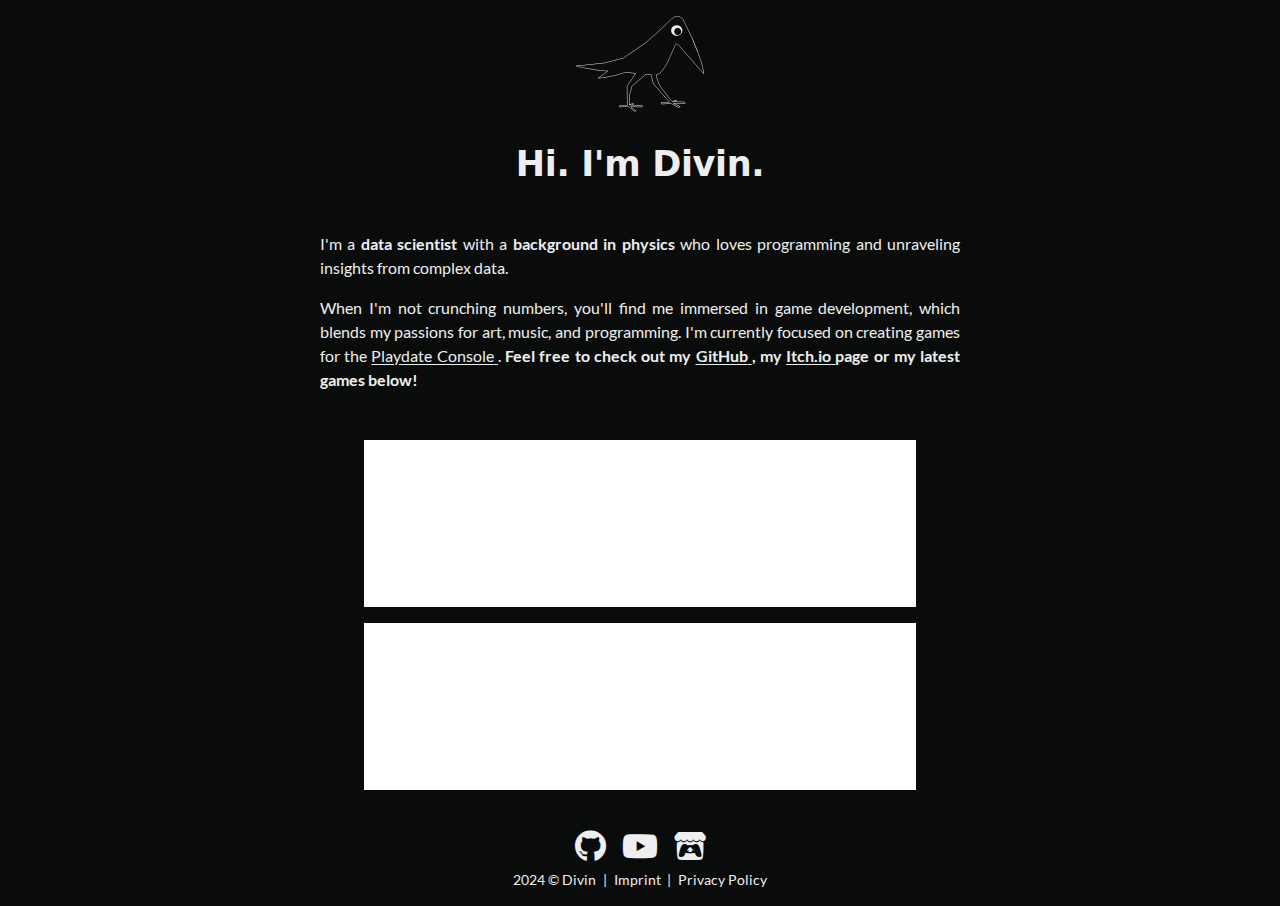
<file: index.html>
<!DOCTYPE html><html lang="en"><head><meta charSet="utf-8"/><meta name="viewport" content="width=device-width"/><title>Divin Gavran</title><meta content="favicon.ico" property="og:image"/><meta name="next-head-count" content="4"/><link data-next-font="size-adjust" rel="preconnect" href="/" crossorigin="anonymous"/><link rel="preload" href="/_next/static/css/337a000e7a9e12b7.css" as="style" crossorigin=""/><link rel="stylesheet" href="/_next/static/css/337a000e7a9e12b7.css" crossorigin="" data-n-g=""/><link rel="preload" href="/_next/static/css/f2c285b6c43f087a.css" as="style" crossorigin=""/><link rel="stylesheet" href="/_next/static/css/f2c285b6c43f087a.css" crossorigin="" data-n-p=""/><noscript data-n-css=""></noscript><script defer="" crossorigin="" nomodule="" src="/_next/static/chunks/polyfills-c67a75d1b6f99dc8.js"></script><script src="/_next/static/chunks/webpack-82789ac3029b3d55.js" defer="" crossorigin=""></script><script src="/_next/static/chunks/framework-2ac3ce78c144388a.js" defer="" crossorigin=""></script><script src="/_next/static/chunks/main-d7bcef5db986c4ba.js" defer="" crossorigin=""></script><script src="/_next/static/chunks/pages/_app-f56ab7707ab1e8a6.js" defer="" crossorigin=""></script><script src="/_next/static/chunks/175675d1-5ecc990e41b8b71e.js" defer="" crossorigin=""></script><script src="/_next/static/chunks/78288-0da7179f988f1bf3.js" defer="" crossorigin=""></script><script src="/_next/static/chunks/pages/index-4acc00426d70a7d8.js" defer="" crossorigin=""></script><script src="/_next/static/V8S4Lq4hykAaP8QcG6hpP/_buildManifest.js" defer="" crossorigin=""></script><script src="/_next/static/V8S4Lq4hykAaP8QcG6hpP/_ssgManifest.js" defer="" crossorigin=""></script></head><body><div id="__next"><script>!function(){try{var d=document.documentElement,c=d.classList;c.remove('light','dark');var e=localStorage.getItem('chakra-ui-color-mode');if('system'===e||(!e&&false)){var t='(prefers-color-scheme: dark)',m=window.matchMedia(t);if(m.media!==t||m.matches){d.style.colorScheme = 'dark';c.add('dark')}else{d.style.colorScheme = 'light';c.add('light')}}else if(e){c.add(e|| '')}else{c.add('dark')}if(e==='light'||e==='dark'||!e)d.style.colorScheme=e||'dark'}catch(e){}}()</script><style data-emotion="css 1nt0cnn">.css-1nt0cnn{color:#eeeeee;font-size:1.0rem;font-family:Lato;font-weight:400;background-color:#0a0c0b;}.css-1nt0cnn a{color:#eeeeee;}.css-1nt0cnn a:hover{color:#2e6960;}</style><div data-is-root-theme="true" data-accent-color="green" data-gray-color="sage" data-has-background="false" data-panel-background="translucent" data-radius="medium" data-scaling="100%" class="radix-themes css-1nt0cnn"><style data-emotion="css mn6dfh">.css-mn6dfh{-webkit-box-pack:start;-ms-flex-pack:start;-webkit-justify-content:flex-start;justify-content:flex-start;-webkit-align-items:center;-webkit-box-align:center;-ms-flex-align:center;align-items:center;max-width:100svw;min-height:100svh;}</style><div class="rt-Flex rt-r-fd-column css-mn6dfh"><style data-emotion="css v2awch">.css-v2awch{gap:1.0rem;-webkit-box-pack:center;-ms-flex-pack:center;-webkit-justify-content:center;justify-content:center;-webkit-align-items:center;-webkit-box-align:center;-ms-flex-align:center;align-items:center;width:100%;height:100%;max-width:1280px;}</style><div class="rt-Flex rt-r-fd-column css-v2awch"><style data-emotion="css 1xzzsvx">.css-1xzzsvx{-webkit-box-pack:center;-ms-flex-pack:center;-webkit-justify-content:center;justify-content:center;-webkit-align-items:center;-webkit-box-align:center;-ms-flex-align:center;align-items:center;gap:1.0rem;}</style><div class="rt-Flex rt-r-fd-column css-1xzzsvx"><style data-emotion="css 1macts">.css-1macts:hover{color:var(--accent-8);}</style><a data-accent-color="" class="rt-Text rt-reset rt-Link rt-underline-auto css-1macts" href="/"><style data-emotion="css 19bkvt7">.css-19bkvt7{width:128px;height:auto;}</style><img src="/logo.png" class="css-19bkvt7"/></a><h1 class="rt-Heading rt-r-size-8">Hi. I&#x27;m Divin.</h1></div><style data-emotion="css 1mntvc3">.css-1mntvc3{text-align:justify;max-width:640px;margin:1.0rem;}.css-1mntvc3 a{-webkit-text-decoration:underline;text-decoration:underline;}</style><div class="css-1mntvc3"><style data-emotion="css 56tzch">.css-56tzch{margin-top:1em;margin-bottom:1em;}</style><p class="rt-Text css-56tzch">   <!-- -->I&#x27;m a <strong>data scientist</strong> with a <strong>background in physics</strong> who loves programming and unraveling insights from complex data.<!-- --> </p>
<p class="rt-Text css-56tzch">   <!-- -->When I&#x27;m not crunching numbers, you&#x27;ll find me immersed in game development, which blends my passions for art, music, and programming.
I&#x27;m currently focused on creating games for the <a data-accent-color="" href="https://play.date" class="rt-Text rt-reset rt-Link rt-underline-auto css-1macts">   <!-- -->Playdate Console<!-- --> </a>.
<strong>Feel free to check out my <a data-accent-color="" href="https://github.com/divin" class="rt-Text rt-reset rt-Link rt-underline-auto css-1macts">   <!-- -->GitHub<!-- --> </a>, my <a data-accent-color="" href="https://divingavran.itch.io" class="rt-Text rt-reset rt-Link rt-underline-auto css-1macts">   <!-- -->Itch.io<!-- --> </a> page or my latest games below!</strong> </p></div><style data-emotion="css 1r9jlsz">@media screen and (min-width: 0){.css-1r9jlsz{display:block;}}@media screen and (min-width: 30em){.css-1r9jlsz{display:none;}}@media screen and (min-width: 48em){.css-1r9jlsz{display:none;}}@media screen and (min-width: 62em){.css-1r9jlsz{display:none;}}</style><div class="rt-Box css-1r9jlsz"><div class="rx-Html">
        <iframe frameborder="0" src="https://itch.io/embed/2693906?linkback=true&amp;bg_color=222222&amp;fg_color=eeeeee&amp;link_color=2e6960&amp;border_color=222222" width="208" height="167">
            <a href="https://divingavran.itch.io/siege-of-syracuse">Siege of Syracuse by Divin Gavran</a>
        </iframe>
    </div></div><style data-emotion="css ou6655">@media screen and (min-width: 0){.css-ou6655{display:none;}}@media screen and (min-width: 30em){.css-ou6655{display:block;}}@media screen and (min-width: 48em){.css-ou6655{display:block;}}@media screen and (min-width: 62em){.css-ou6655{display:block;}}</style><div class="rt-Box css-ou6655"><div class="rx-Html">
        <iframe frameborder="0" src="https://itch.io/embed/2693906?linkback=true&amp;bg_color=222222&amp;fg_color=eeeeee&amp;link_color=2e6960&amp;border_color=222222" width="552" height="167">
            <a href="https://divingavran.itch.io/siege-of-syracuse">Siege of Syracuse by Divin Gavran</a>
        </iframe>
    </div></div><div class="rt-Box css-1r9jlsz"><div class="rx-Html">
        <iframe frameborder="0" src="https://itch.io/embed/2658120?linkback=true&amp;bg_color=222222&amp;fg_color=eeeeee&amp;link_color=2e6960&amp;border_color=222222" width="208" height="167">
            <a href="https://divingavran.itch.io/double-check">Double Check by Divin Gavran</a>
        </iframe>
    </div></div><div class="rt-Box css-ou6655"><div class="rx-Html">
        <iframe frameborder="0" src="https://itch.io/embed/2658120?linkback=true&amp;bg_color=222222&amp;fg_color=eeeeee&amp;link_color=2e6960&amp;border_color=222222" width="552" height="167">
            <a href="https://divingavran.itch.io/double-check">Double Check by Divin Gavran</a>
        </iframe>
    </div></div><style data-emotion="css 4zcet6">.css-4zcet6{display:-webkit-box;display:-webkit-flex;display:-ms-flexbox;display:flex;-webkit-align-items:center;-webkit-box-align:center;-ms-flex-align:center;align-items:center;-webkit-box-pack:center;-ms-flex-pack:center;-webkit-justify-content:center;justify-content:center;gap:0.8em;-webkit-flex:1 1 20%;-ms-flex:1 1 20%;flex:1 1 20%;padding:1.0rem;}</style><div class="rt-Flex css-4zcet6"><style data-emotion="css 13p99qp">.css-13p99qp{-webkit-align-items:center;-webkit-box-align:center;-ms-flex-align:center;align-items:center;-webkit-align-content:stretch;-ms-flex-line-pack:stretch;align-content:stretch;}</style><div class="rt-Flex rt-r-fd-column rt-r-jc-center css-13p99qp"><style data-emotion="css 1gwdttu">.css-1gwdttu{display:-webkit-box;display:-webkit-flex;display:-ms-flexbox;display:flex;-webkit-align-items:center;-webkit-box-align:center;-ms-flex-align:center;align-items:center;-webkit-box-pack:center;-ms-flex-pack:center;-webkit-justify-content:center;justify-content:center;-webkit-flex:0 1 5%;-ms-flex:0 1 5%;flex:0 1 5%;}</style><div class="rt-Flex css-1gwdttu"><style data-emotion="css 1lue2m7">.css-1lue2m7{gap:1.0rem;}</style><div class="rt-Flex rt-r-fd-row rt-r-jc-center css-1lue2m7"><style data-emotion="css jj2nxn">.css-jj2nxn{font-size:2.0em;}.css-jj2nxn:hover{color:var(--accent-8);}</style><a data-accent-color="" target="_blank" class="rt-Text rt-reset rt-Link rt-underline-auto css-jj2nxn" href="https://github.com/divin"><div class="rx-Html"><i class='fab fa-github'></i></div></a><a data-accent-color="" target="_blank" class="rt-Text rt-reset rt-Link rt-underline-auto css-jj2nxn" href="https://www.youtube.com/@divingavran"><div class="rx-Html"><i class='fab fa-youtube'></i></div></a><a data-accent-color="" target="_blank" class="rt-Text rt-reset rt-Link rt-underline-auto css-jj2nxn" href="https://divingavran.itch.io"><div class="rx-Html"><i class='fab fa-itch-io'></i></div></a></div></div><style data-emotion="css 1lso25t">.css-1lso25t{display:-webkit-box;display:-webkit-flex;display:-ms-flexbox;display:flex;-webkit-align-items:center;-webkit-box-align:center;-ms-flex-align:center;align-items:center;-webkit-box-pack:center;-ms-flex-pack:center;-webkit-justify-content:center;justify-content:center;font-size:0.85em;}</style><div class="rt-Flex css-1lso25t"><style data-emotion="css 11fv08z">.css-11fv08z{gap:0.5em;-webkit-align-items:center;-webkit-box-align:center;-ms-flex-align:center;align-items:center;-webkit-align-content:stretch;-ms-flex-line-pack:stretch;align-content:stretch;}</style><div class="rt-Flex rt-r-fd-row rt-r-jc-center css-11fv08z"><a data-accent-color="" class="rt-Text rt-reset rt-Link rt-underline-auto css-1macts" href="/">2024 © Divin</a>|<a data-accent-color="" class="rt-Text rt-reset rt-Link rt-underline-auto css-1macts" href="/imprint/">Imprint</a>|<a data-accent-color="" class="rt-Text rt-reset rt-Link rt-underline-auto css-1macts" href="/privacy/">Privacy Policy</a></div></div></div></div></div></div></div></div><script id="__NEXT_DATA__" type="application/json" crossorigin="">{"props":{"pageProps":{}},"page":"/","query":{},"buildId":"V8S4Lq4hykAaP8QcG6hpP","nextExport":true,"autoExport":true,"isFallback":false,"scriptLoader":[]}</script></body></html>
</file>
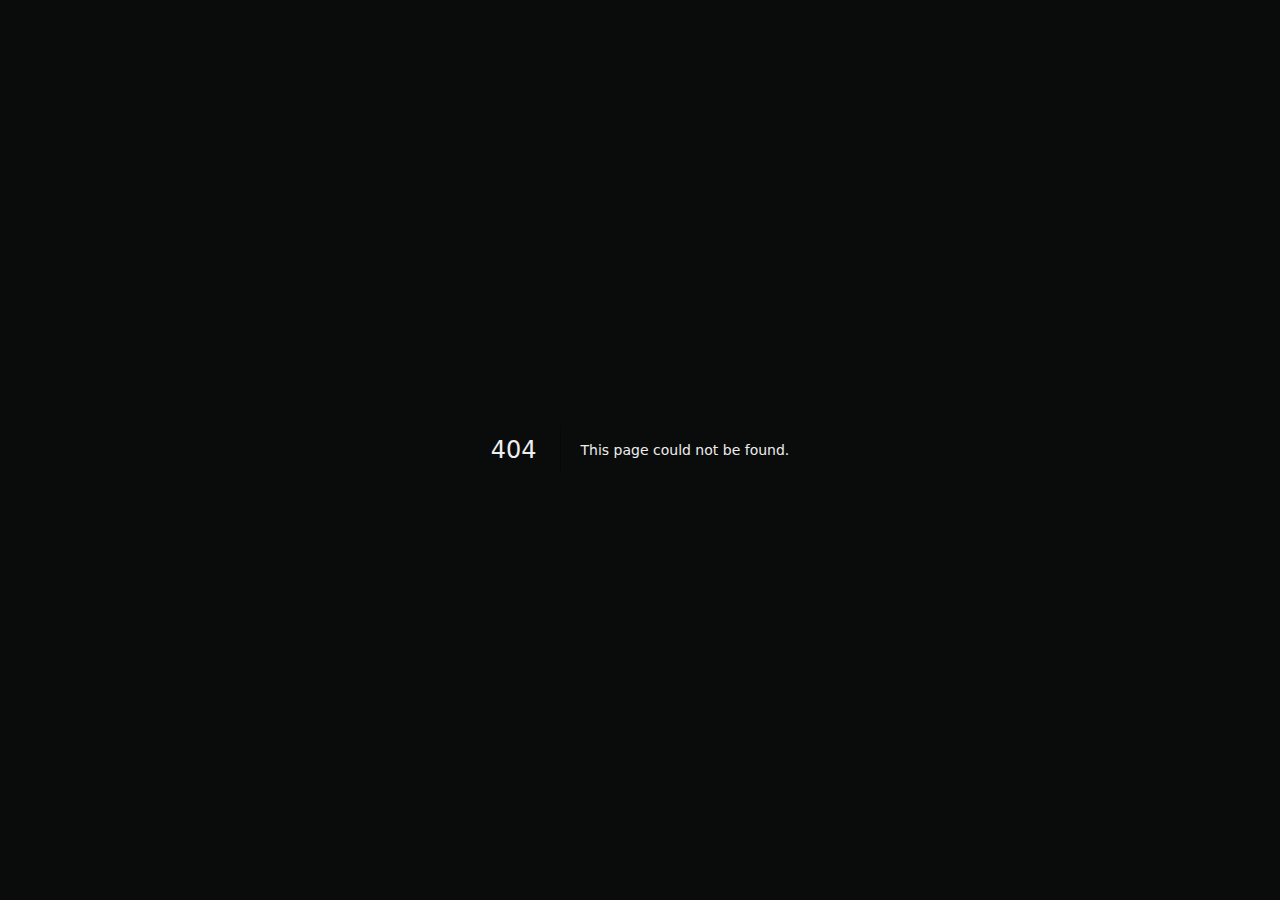
<file: 404/index.html>
<!DOCTYPE html><html lang="en"><head><meta charSet="utf-8"/><meta name="viewport" content="width=device-width"/><title>404 - Not Found</title><meta content="The page was not found" name="description"/><meta content="favicon.ico" property="og:image"/><meta name="next-head-count" content="5"/><link data-next-font="size-adjust" rel="preconnect" href="/" crossorigin="anonymous"/><link rel="preload" href="/_next/static/css/337a000e7a9e12b7.css" as="style" crossorigin=""/><link rel="stylesheet" href="/_next/static/css/337a000e7a9e12b7.css" crossorigin="" data-n-g=""/><noscript data-n-css=""></noscript><script defer="" crossorigin="" nomodule="" src="/_next/static/chunks/polyfills-c67a75d1b6f99dc8.js"></script><script src="/_next/static/chunks/webpack-82789ac3029b3d55.js" defer="" crossorigin=""></script><script src="/_next/static/chunks/framework-2ac3ce78c144388a.js" defer="" crossorigin=""></script><script src="/_next/static/chunks/main-d7bcef5db986c4ba.js" defer="" crossorigin=""></script><script src="/_next/static/chunks/pages/_app-f56ab7707ab1e8a6.js" defer="" crossorigin=""></script><script src="/_next/static/chunks/pages/404-7a074ba524b33996.js" defer="" crossorigin=""></script><script src="/_next/static/V8S4Lq4hykAaP8QcG6hpP/_buildManifest.js" defer="" crossorigin=""></script><script src="/_next/static/V8S4Lq4hykAaP8QcG6hpP/_ssgManifest.js" defer="" crossorigin=""></script></head><body><div id="__next"><script>!function(){try{var d=document.documentElement,c=d.classList;c.remove('light','dark');var e=localStorage.getItem('chakra-ui-color-mode');if('system'===e||(!e&&false)){var t='(prefers-color-scheme: dark)',m=window.matchMedia(t);if(m.media!==t||m.matches){d.style.colorScheme = 'dark';c.add('dark')}else{d.style.colorScheme = 'light';c.add('light')}}else if(e){c.add(e|| '')}else{c.add('dark')}if(e==='light'||e==='dark'||!e)d.style.colorScheme=e||'dark'}catch(e){}}()</script><style data-emotion="css 1nt0cnn">.css-1nt0cnn{color:#eeeeee;font-size:1.0rem;font-family:Lato;font-weight:400;background-color:#0a0c0b;}.css-1nt0cnn a{color:#eeeeee;}.css-1nt0cnn a:hover{color:#2e6960;}</style><div data-is-root-theme="true" data-accent-color="green" data-gray-color="sage" data-has-background="false" data-panel-background="translucent" data-radius="medium" data-scaling="100%" class="radix-themes css-1nt0cnn"></div></div><script id="__NEXT_DATA__" type="application/json" crossorigin="">{"props":{"pageProps":{}},"page":"/404","query":{},"buildId":"V8S4Lq4hykAaP8QcG6hpP","nextExport":true,"autoExport":true,"isFallback":false,"scriptLoader":[]}</script></body></html>
</file>
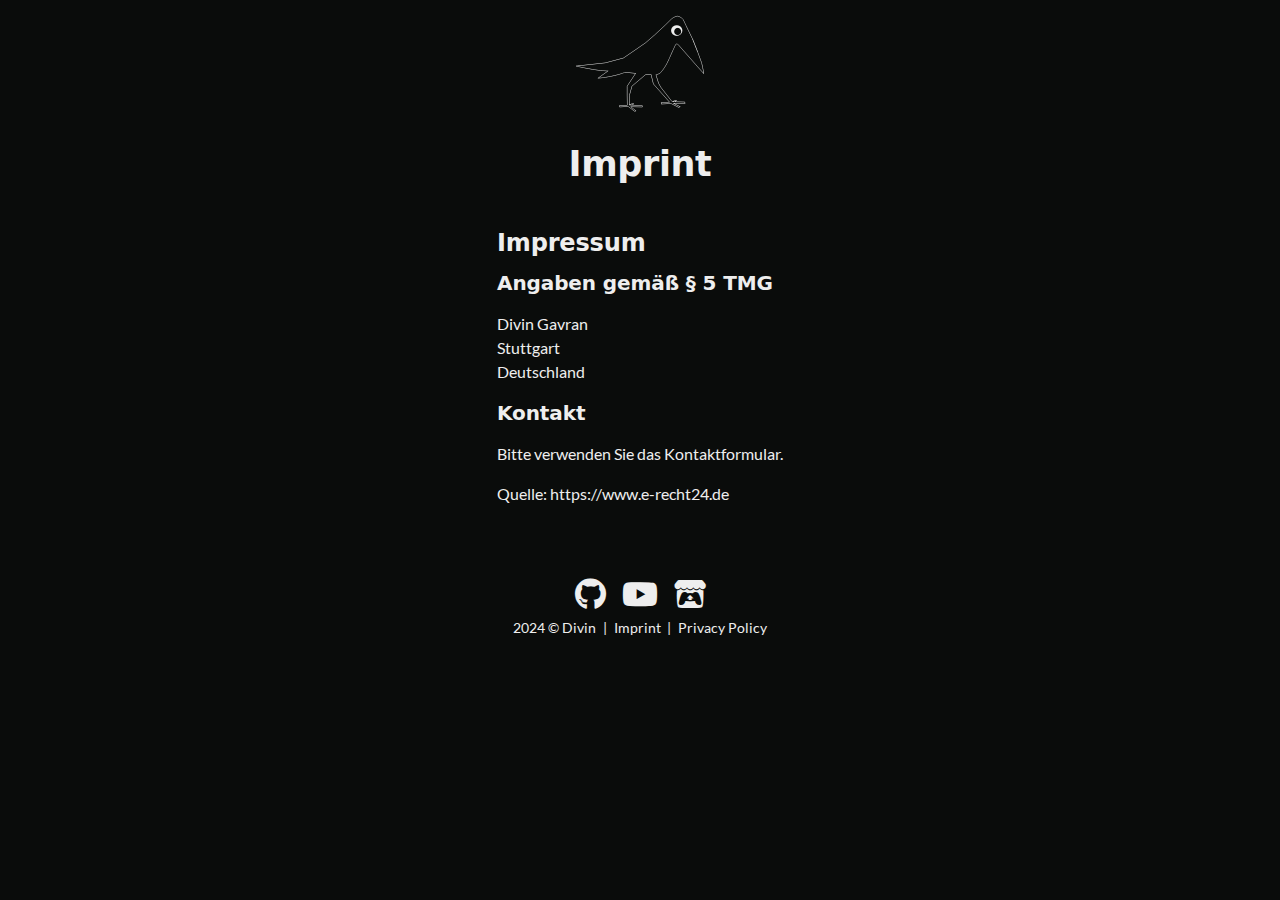
<file: imprint/index.html>
<!DOCTYPE html><html lang="en"><head><meta charSet="utf-8"/><meta name="viewport" content="width=device-width"/><title>Imprint | Divin Gavran</title><meta content="favicon.ico" property="og:image"/><meta name="next-head-count" content="4"/><link data-next-font="size-adjust" rel="preconnect" href="/" crossorigin="anonymous"/><link rel="preload" href="/_next/static/css/337a000e7a9e12b7.css" as="style" crossorigin=""/><link rel="stylesheet" href="/_next/static/css/337a000e7a9e12b7.css" crossorigin="" data-n-g=""/><link rel="preload" href="/_next/static/css/f2c285b6c43f087a.css" as="style" crossorigin=""/><link rel="stylesheet" href="/_next/static/css/f2c285b6c43f087a.css" crossorigin="" data-n-p=""/><noscript data-n-css=""></noscript><script defer="" crossorigin="" nomodule="" src="/_next/static/chunks/polyfills-c67a75d1b6f99dc8.js"></script><script src="/_next/static/chunks/webpack-82789ac3029b3d55.js" defer="" crossorigin=""></script><script src="/_next/static/chunks/framework-2ac3ce78c144388a.js" defer="" crossorigin=""></script><script src="/_next/static/chunks/main-d7bcef5db986c4ba.js" defer="" crossorigin=""></script><script src="/_next/static/chunks/pages/_app-f56ab7707ab1e8a6.js" defer="" crossorigin=""></script><script src="/_next/static/chunks/175675d1-5ecc990e41b8b71e.js" defer="" crossorigin=""></script><script src="/_next/static/chunks/78288-0da7179f988f1bf3.js" defer="" crossorigin=""></script><script src="/_next/static/chunks/pages/imprint-ede6fb4f6f0d0812.js" defer="" crossorigin=""></script><script src="/_next/static/V8S4Lq4hykAaP8QcG6hpP/_buildManifest.js" defer="" crossorigin=""></script><script src="/_next/static/V8S4Lq4hykAaP8QcG6hpP/_ssgManifest.js" defer="" crossorigin=""></script></head><body><div id="__next"><script>!function(){try{var d=document.documentElement,c=d.classList;c.remove('light','dark');var e=localStorage.getItem('chakra-ui-color-mode');if('system'===e||(!e&&false)){var t='(prefers-color-scheme: dark)',m=window.matchMedia(t);if(m.media!==t||m.matches){d.style.colorScheme = 'dark';c.add('dark')}else{d.style.colorScheme = 'light';c.add('light')}}else if(e){c.add(e|| '')}else{c.add('dark')}if(e==='light'||e==='dark'||!e)d.style.colorScheme=e||'dark'}catch(e){}}()</script><style data-emotion="css 1nt0cnn">.css-1nt0cnn{color:#eeeeee;font-size:1.0rem;font-family:Lato;font-weight:400;background-color:#0a0c0b;}.css-1nt0cnn a{color:#eeeeee;}.css-1nt0cnn a:hover{color:#2e6960;}</style><div data-is-root-theme="true" data-accent-color="green" data-gray-color="sage" data-has-background="false" data-panel-background="translucent" data-radius="medium" data-scaling="100%" class="radix-themes css-1nt0cnn"><style data-emotion="css mn6dfh">.css-mn6dfh{-webkit-box-pack:start;-ms-flex-pack:start;-webkit-justify-content:flex-start;justify-content:flex-start;-webkit-align-items:center;-webkit-box-align:center;-ms-flex-align:center;align-items:center;max-width:100svw;min-height:100svh;}</style><div class="rt-Flex rt-r-fd-column css-mn6dfh"><style data-emotion="css v2awch">.css-v2awch{gap:1.0rem;-webkit-box-pack:center;-ms-flex-pack:center;-webkit-justify-content:center;justify-content:center;-webkit-align-items:center;-webkit-box-align:center;-ms-flex-align:center;align-items:center;width:100%;height:100%;max-width:1280px;}</style><div class="rt-Flex rt-r-fd-column css-v2awch"><style data-emotion="css 1xzzsvx">.css-1xzzsvx{-webkit-box-pack:center;-ms-flex-pack:center;-webkit-justify-content:center;justify-content:center;-webkit-align-items:center;-webkit-box-align:center;-ms-flex-align:center;align-items:center;gap:1.0rem;}</style><div class="rt-Flex rt-r-fd-column css-1xzzsvx"><style data-emotion="css 1macts">.css-1macts:hover{color:var(--accent-8);}</style><a data-accent-color="" class="rt-Text rt-reset rt-Link rt-underline-auto css-1macts" href="/"><style data-emotion="css 19bkvt7">.css-19bkvt7{width:128px;height:auto;}</style><img src="/logo.png" class="css-19bkvt7"/></a><h1 class="rt-Heading rt-r-size-8">Imprint</h1></div><style data-emotion="css 1vbmxy0">.css-1vbmxy0{text-align:justify;max-width:640px;margin:1.0rem;}</style><div class="css-1vbmxy0"><style data-emotion="css jzlc08">.css-jzlc08{margin-top:0.5em;margin-bottom:0.5em;}</style><h1 level="1" class="rt-Heading rt-r-size-6 css-jzlc08">   <!-- -->Impressum<!-- --> </h1>
<h2 level="2" class="rt-Heading rt-r-size-5 css-jzlc08">   <!-- -->Angaben gemäß § 5 TMG<!-- --> </h2>
<style data-emotion="css 56tzch">.css-56tzch{margin-top:1em;margin-bottom:1em;}</style><p class="rt-Text css-56tzch">   <!-- -->
    Divin Gavran<br/>
    Stuttgart<br/>
    Deutschland<br/>
<!-- --> </p>
<h2 level="2" class="rt-Heading rt-r-size-5 css-jzlc08">   <!-- -->Kontakt<!-- --> </h2>
<p class="rt-Text css-56tzch">   <!-- -->Bitte verwenden Sie das Kontaktformular.<!-- --> </p>
<p class="rt-Text css-56tzch">   <!-- -->Quelle: <a data-accent-color="" href="https://www.e-recht24.de" class="rt-Text rt-reset rt-Link rt-underline-auto css-1macts">   <!-- -->https://www.e-recht24.de<!-- --> </a> </p></div><style data-emotion="css 4zcet6">.css-4zcet6{display:-webkit-box;display:-webkit-flex;display:-ms-flexbox;display:flex;-webkit-align-items:center;-webkit-box-align:center;-ms-flex-align:center;align-items:center;-webkit-box-pack:center;-ms-flex-pack:center;-webkit-justify-content:center;justify-content:center;gap:0.8em;-webkit-flex:1 1 20%;-ms-flex:1 1 20%;flex:1 1 20%;padding:1.0rem;}</style><div class="rt-Flex css-4zcet6"><style data-emotion="css 13p99qp">.css-13p99qp{-webkit-align-items:center;-webkit-box-align:center;-ms-flex-align:center;align-items:center;-webkit-align-content:stretch;-ms-flex-line-pack:stretch;align-content:stretch;}</style><div class="rt-Flex rt-r-fd-column rt-r-jc-center css-13p99qp"><style data-emotion="css 1gwdttu">.css-1gwdttu{display:-webkit-box;display:-webkit-flex;display:-ms-flexbox;display:flex;-webkit-align-items:center;-webkit-box-align:center;-ms-flex-align:center;align-items:center;-webkit-box-pack:center;-ms-flex-pack:center;-webkit-justify-content:center;justify-content:center;-webkit-flex:0 1 5%;-ms-flex:0 1 5%;flex:0 1 5%;}</style><div class="rt-Flex css-1gwdttu"><style data-emotion="css 1lue2m7">.css-1lue2m7{gap:1.0rem;}</style><div class="rt-Flex rt-r-fd-row rt-r-jc-center css-1lue2m7"><style data-emotion="css jj2nxn">.css-jj2nxn{font-size:2.0em;}.css-jj2nxn:hover{color:var(--accent-8);}</style><a data-accent-color="" target="_blank" class="rt-Text rt-reset rt-Link rt-underline-auto css-jj2nxn" href="https://github.com/divin"><div class="rx-Html"><i class='fab fa-github'></i></div></a><a data-accent-color="" target="_blank" class="rt-Text rt-reset rt-Link rt-underline-auto css-jj2nxn" href="https://www.youtube.com/@divingavran"><div class="rx-Html"><i class='fab fa-youtube'></i></div></a><a data-accent-color="" target="_blank" class="rt-Text rt-reset rt-Link rt-underline-auto css-jj2nxn" href="https://divingavran.itch.io"><div class="rx-Html"><i class='fab fa-itch-io'></i></div></a></div></div><style data-emotion="css 1lso25t">.css-1lso25t{display:-webkit-box;display:-webkit-flex;display:-ms-flexbox;display:flex;-webkit-align-items:center;-webkit-box-align:center;-ms-flex-align:center;align-items:center;-webkit-box-pack:center;-ms-flex-pack:center;-webkit-justify-content:center;justify-content:center;font-size:0.85em;}</style><div class="rt-Flex css-1lso25t"><style data-emotion="css 11fv08z">.css-11fv08z{gap:0.5em;-webkit-align-items:center;-webkit-box-align:center;-ms-flex-align:center;align-items:center;-webkit-align-content:stretch;-ms-flex-line-pack:stretch;align-content:stretch;}</style><div class="rt-Flex rt-r-fd-row rt-r-jc-center css-11fv08z"><a data-accent-color="" class="rt-Text rt-reset rt-Link rt-underline-auto css-1macts" href="/">2024 © Divin</a>|<a data-accent-color="" class="rt-Text rt-reset rt-Link rt-underline-auto css-1macts" href="/imprint/">Imprint</a>|<a data-accent-color="" class="rt-Text rt-reset rt-Link rt-underline-auto css-1macts" href="/privacy/">Privacy Policy</a></div></div></div></div></div></div></div></div><script id="__NEXT_DATA__" type="application/json" crossorigin="">{"props":{"pageProps":{}},"page":"/imprint","query":{},"buildId":"V8S4Lq4hykAaP8QcG6hpP","nextExport":true,"autoExport":true,"isFallback":false,"scriptLoader":[]}</script></body></html>
</file>
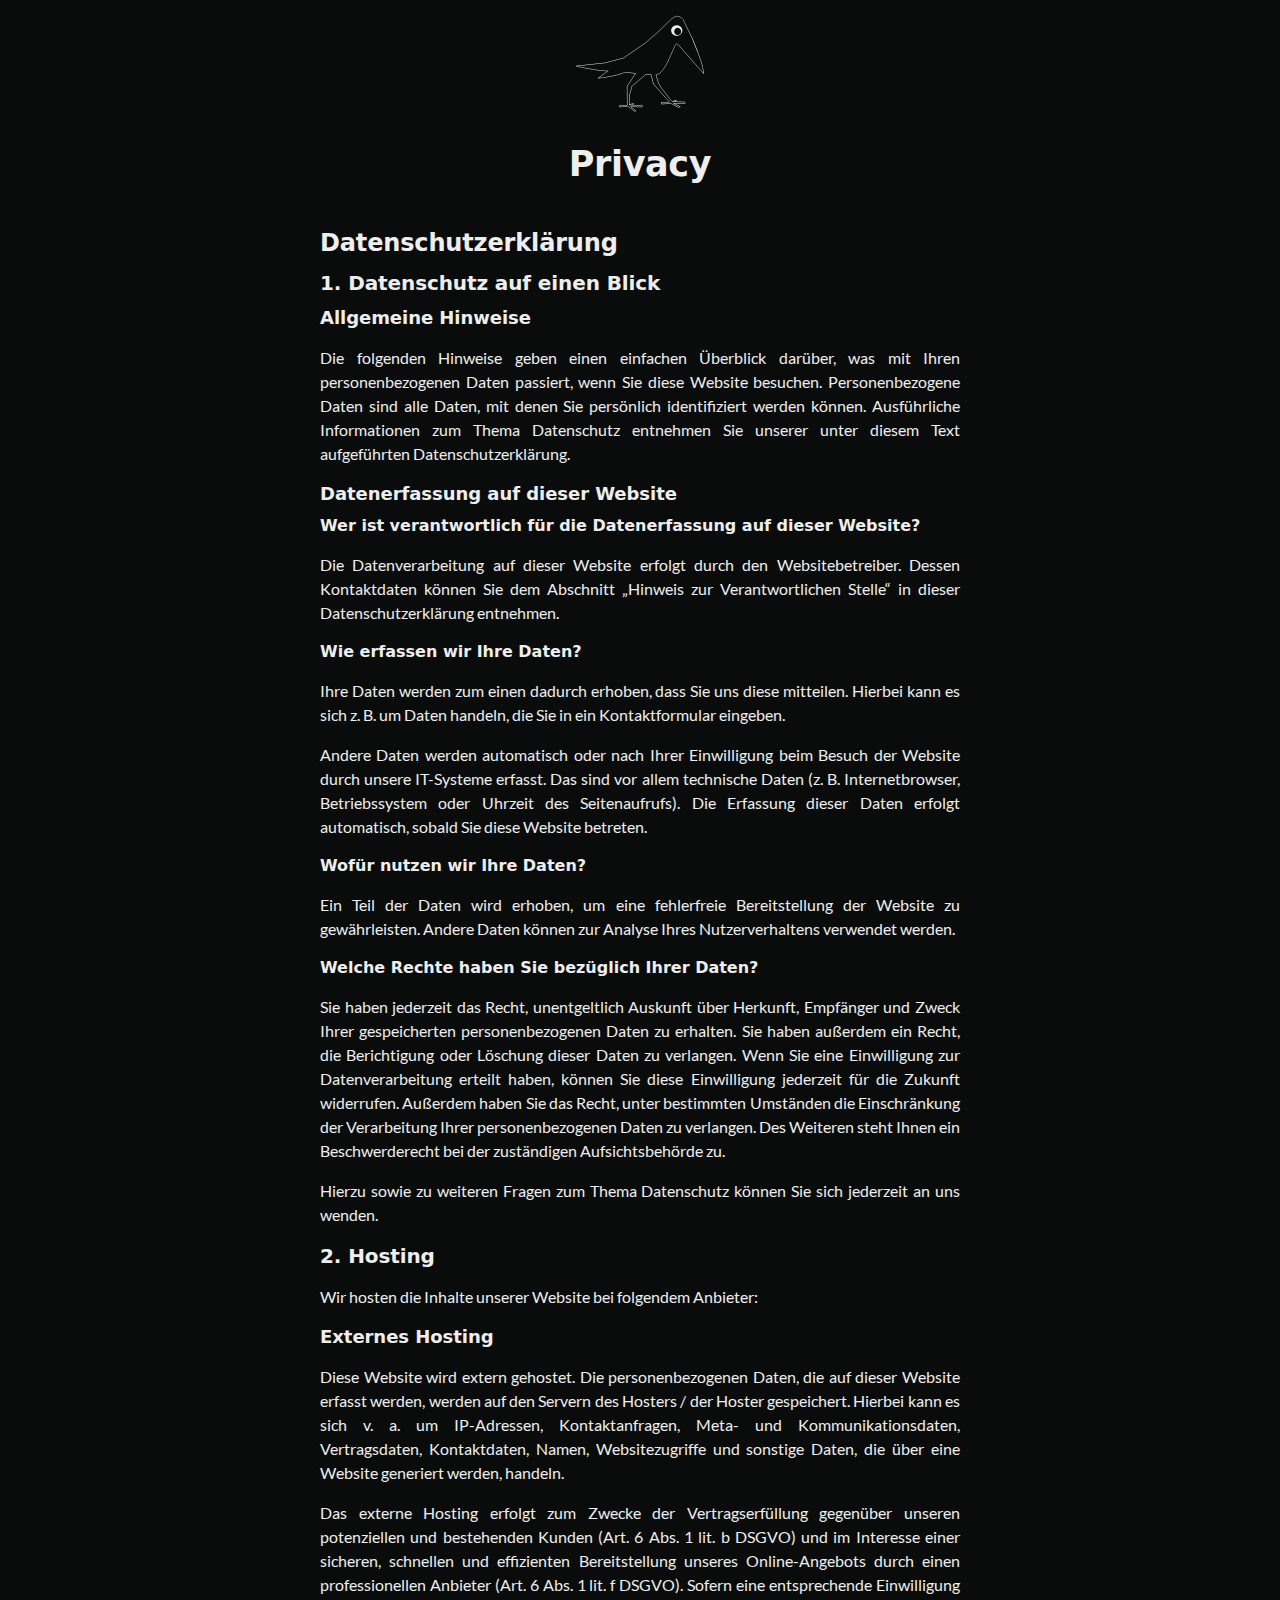
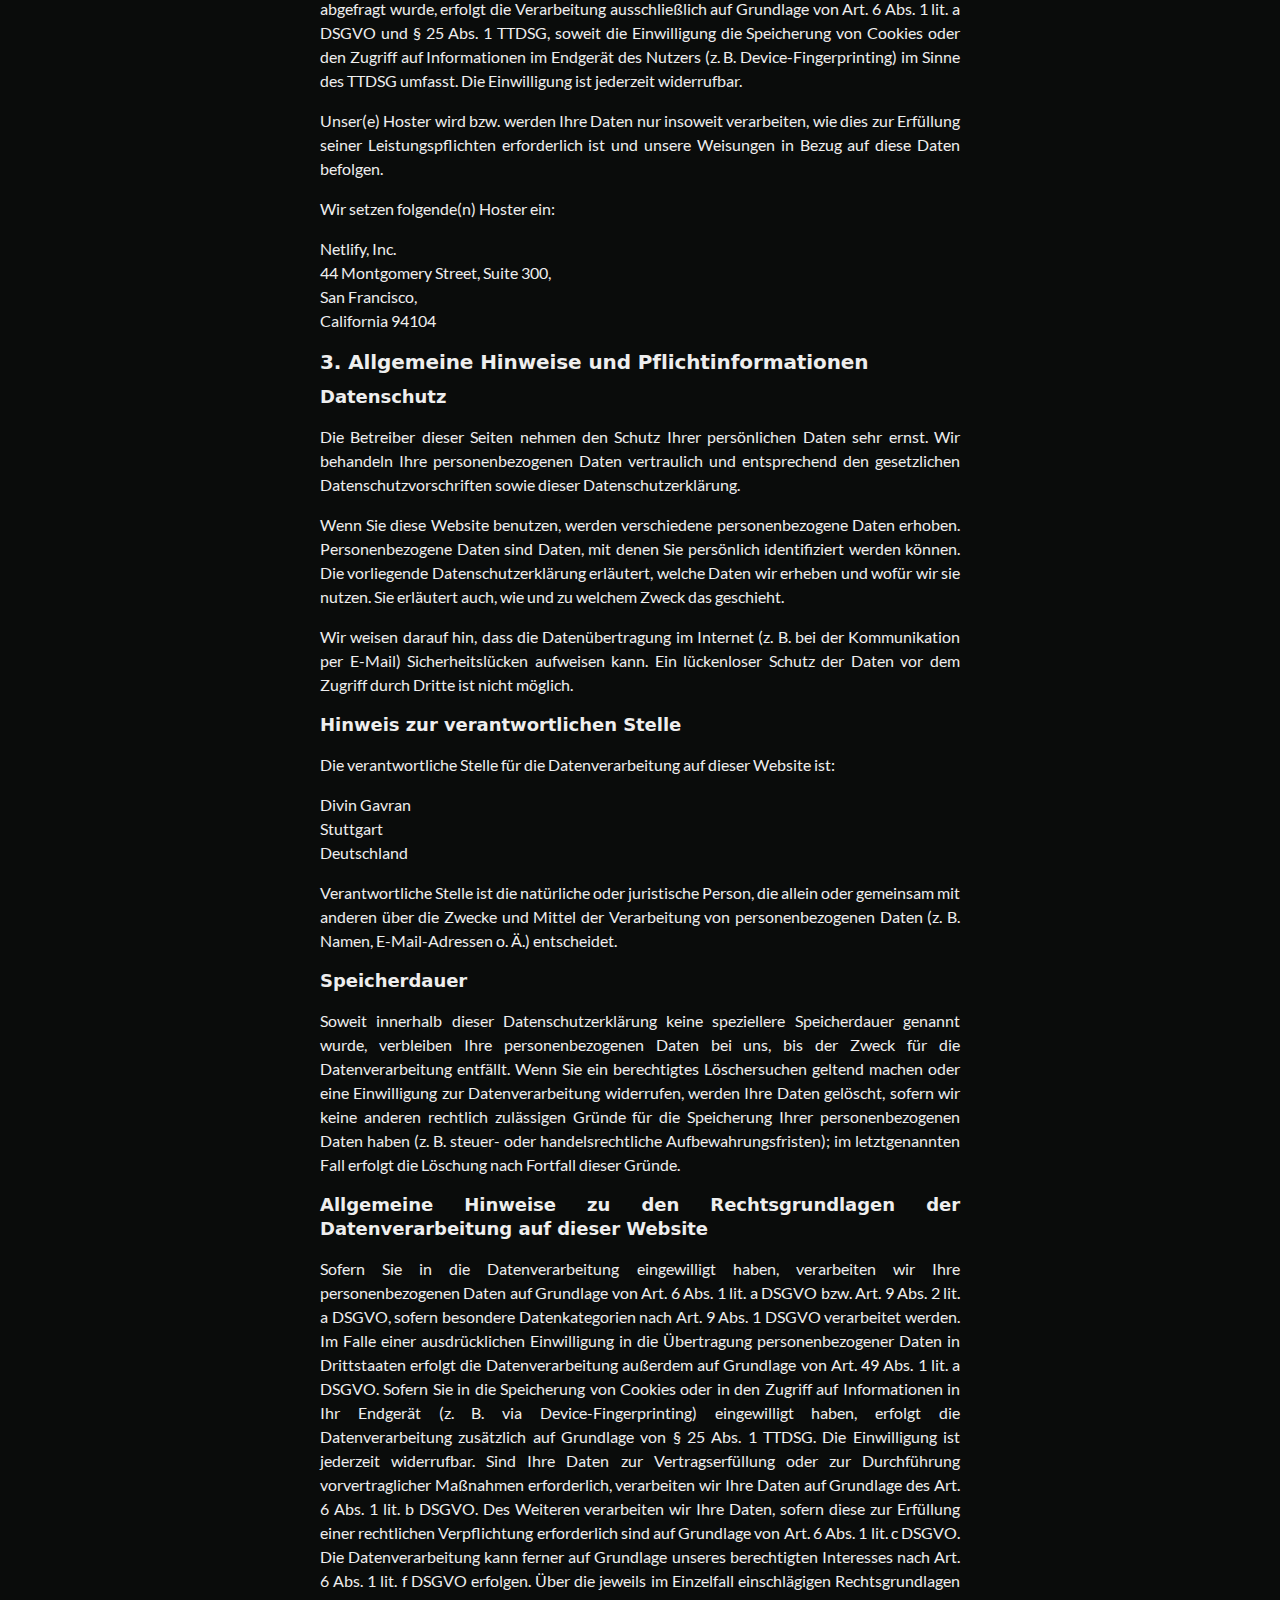
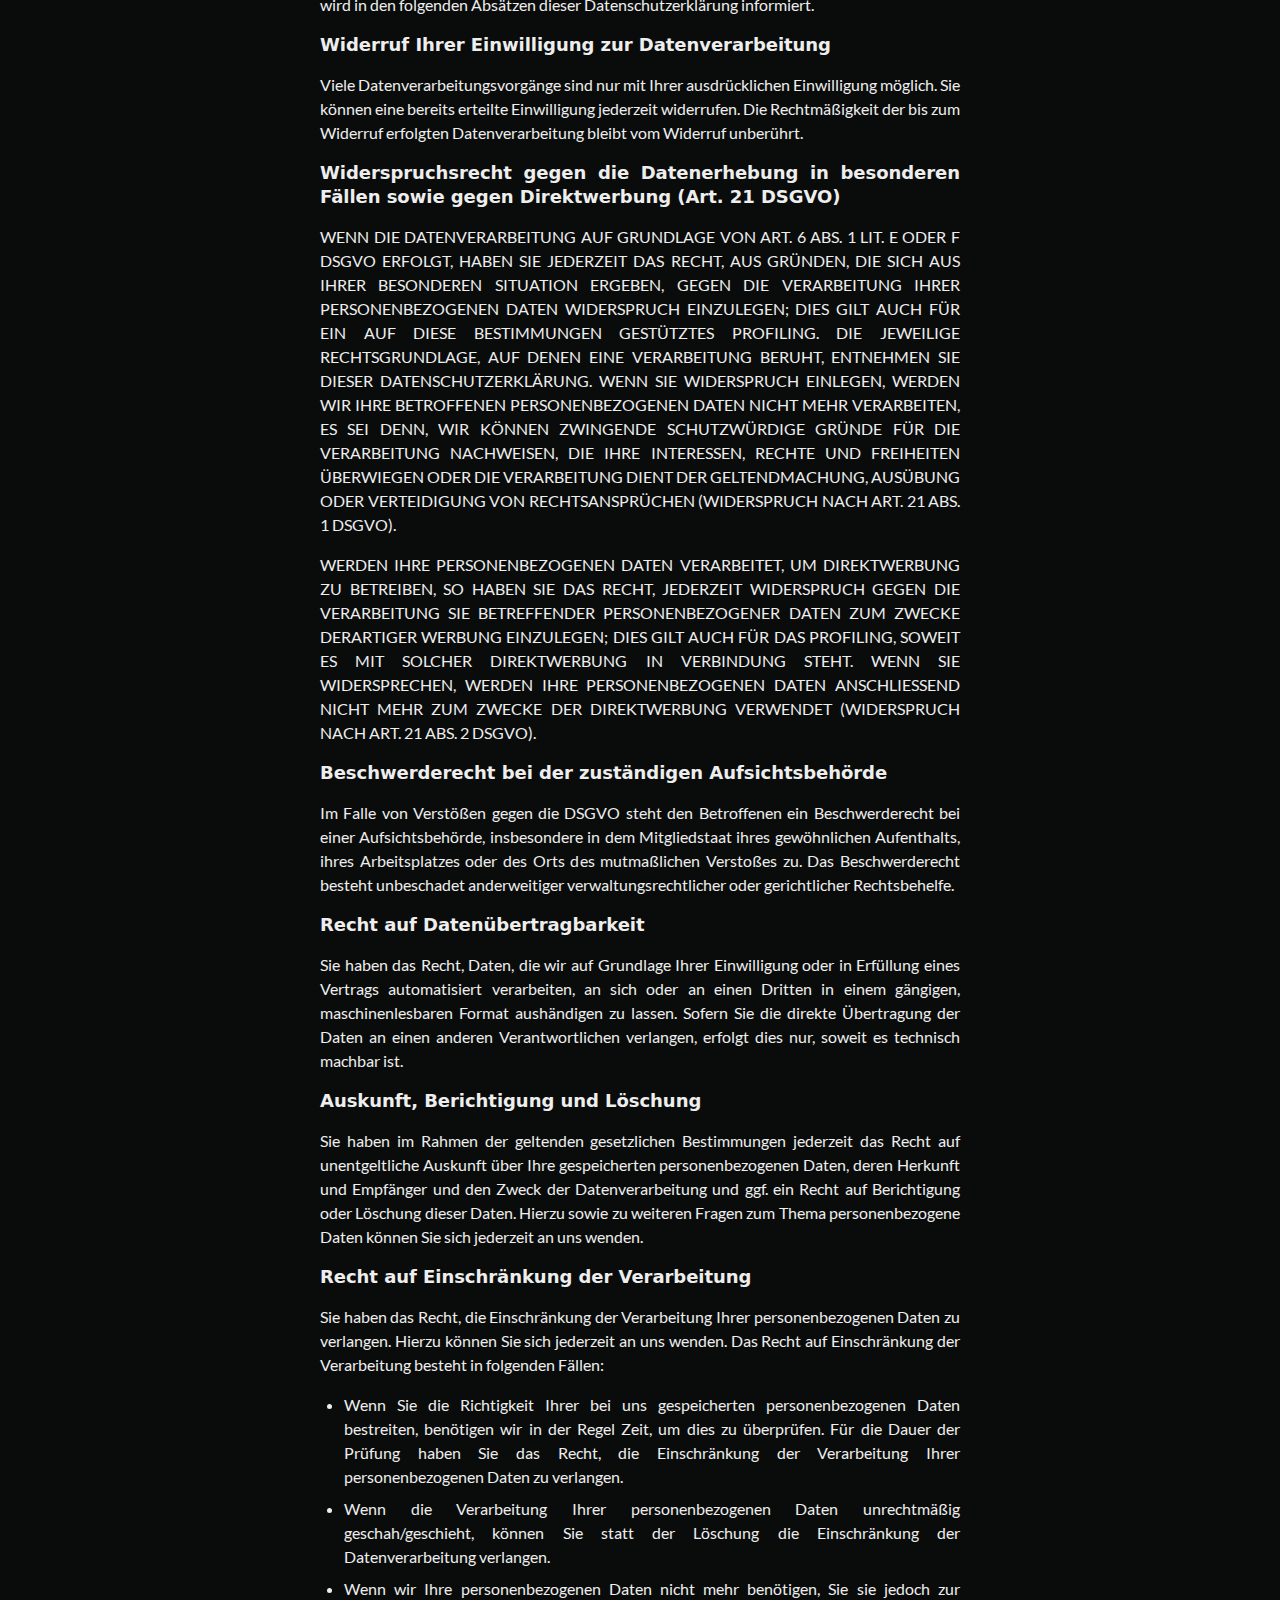
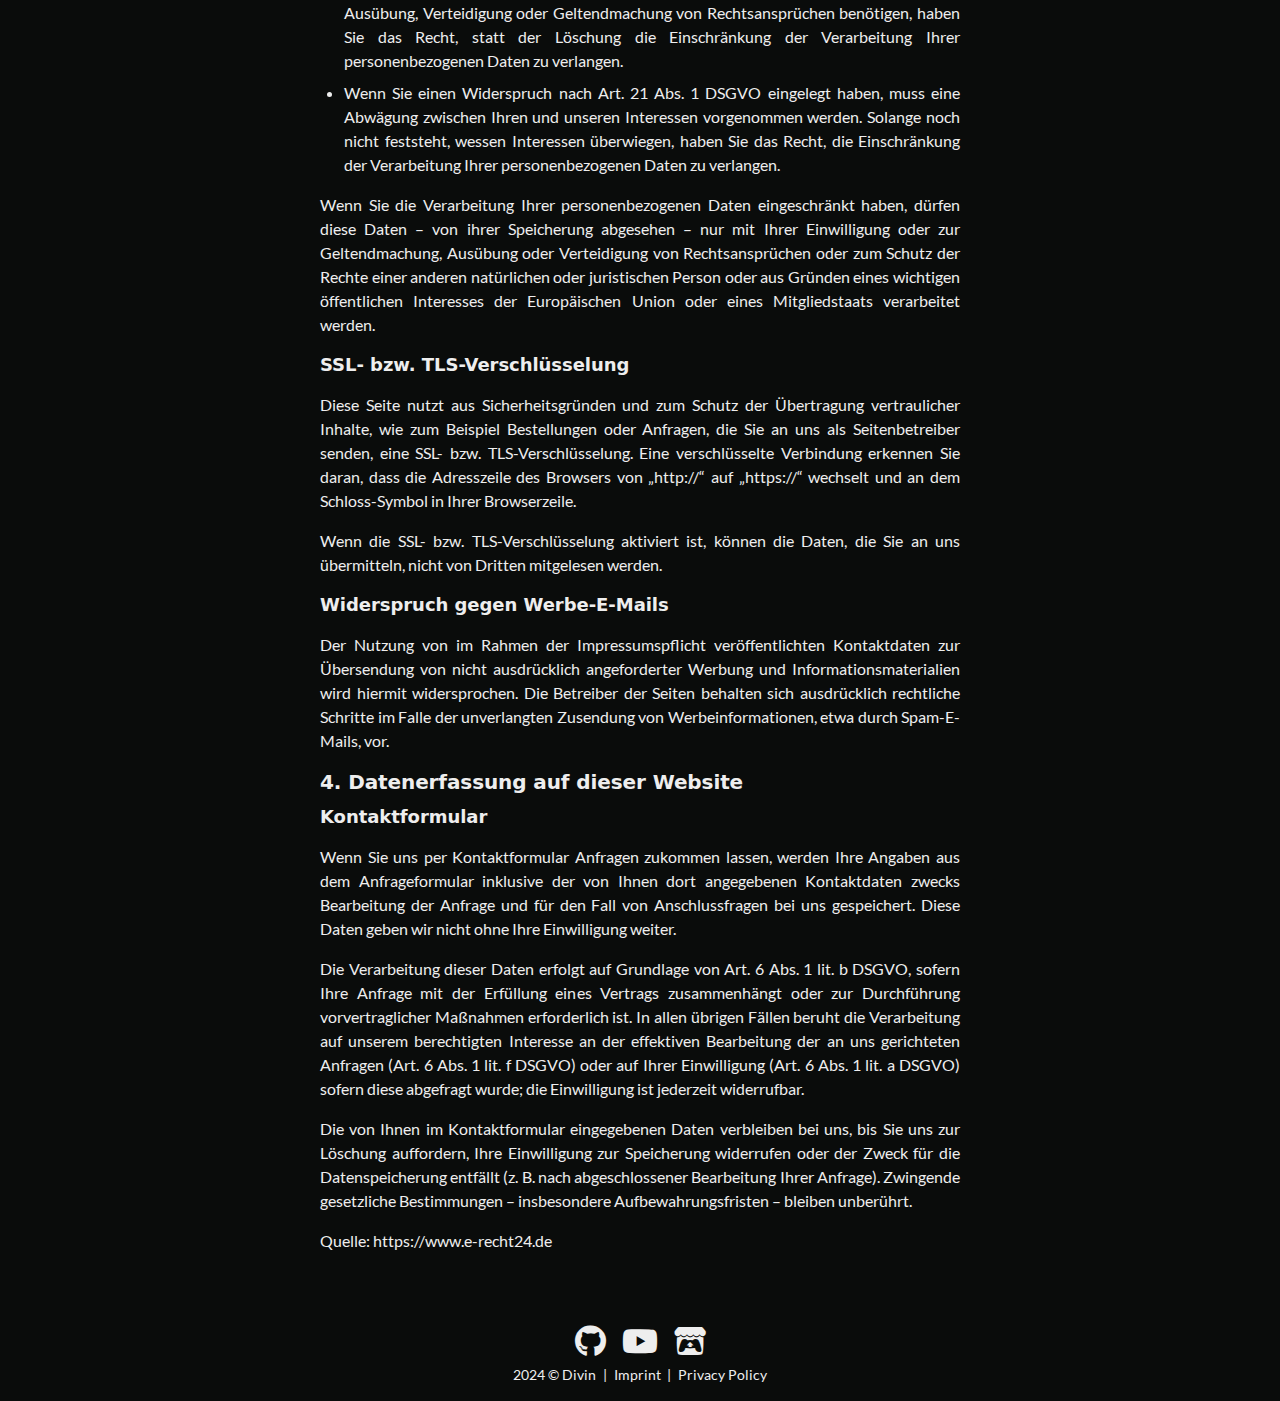
<file: privacy/index.html>
<!DOCTYPE html><html lang="en"><head><meta charSet="utf-8"/><meta name="viewport" content="width=device-width"/><title>Privacy | Divin Gavran</title><meta content="favicon.ico" property="og:image"/><meta name="next-head-count" content="4"/><link data-next-font="size-adjust" rel="preconnect" href="/" crossorigin="anonymous"/><link rel="preload" href="/_next/static/css/337a000e7a9e12b7.css" as="style" crossorigin=""/><link rel="stylesheet" href="/_next/static/css/337a000e7a9e12b7.css" crossorigin="" data-n-g=""/><link rel="preload" href="/_next/static/css/f2c285b6c43f087a.css" as="style" crossorigin=""/><link rel="stylesheet" href="/_next/static/css/f2c285b6c43f087a.css" crossorigin="" data-n-p=""/><noscript data-n-css=""></noscript><script defer="" crossorigin="" nomodule="" src="/_next/static/chunks/polyfills-c67a75d1b6f99dc8.js"></script><script src="/_next/static/chunks/webpack-82789ac3029b3d55.js" defer="" crossorigin=""></script><script src="/_next/static/chunks/framework-2ac3ce78c144388a.js" defer="" crossorigin=""></script><script src="/_next/static/chunks/main-d7bcef5db986c4ba.js" defer="" crossorigin=""></script><script src="/_next/static/chunks/pages/_app-f56ab7707ab1e8a6.js" defer="" crossorigin=""></script><script src="/_next/static/chunks/175675d1-5ecc990e41b8b71e.js" defer="" crossorigin=""></script><script src="/_next/static/chunks/78288-0da7179f988f1bf3.js" defer="" crossorigin=""></script><script src="/_next/static/chunks/pages/privacy-6bdc022b556168f1.js" defer="" crossorigin=""></script><script src="/_next/static/V8S4Lq4hykAaP8QcG6hpP/_buildManifest.js" defer="" crossorigin=""></script><script src="/_next/static/V8S4Lq4hykAaP8QcG6hpP/_ssgManifest.js" defer="" crossorigin=""></script></head><body><div id="__next"><script>!function(){try{var d=document.documentElement,c=d.classList;c.remove('light','dark');var e=localStorage.getItem('chakra-ui-color-mode');if('system'===e||(!e&&false)){var t='(prefers-color-scheme: dark)',m=window.matchMedia(t);if(m.media!==t||m.matches){d.style.colorScheme = 'dark';c.add('dark')}else{d.style.colorScheme = 'light';c.add('light')}}else if(e){c.add(e|| '')}else{c.add('dark')}if(e==='light'||e==='dark'||!e)d.style.colorScheme=e||'dark'}catch(e){}}()</script><style data-emotion="css 1nt0cnn">.css-1nt0cnn{color:#eeeeee;font-size:1.0rem;font-family:Lato;font-weight:400;background-color:#0a0c0b;}.css-1nt0cnn a{color:#eeeeee;}.css-1nt0cnn a:hover{color:#2e6960;}</style><div data-is-root-theme="true" data-accent-color="green" data-gray-color="sage" data-has-background="false" data-panel-background="translucent" data-radius="medium" data-scaling="100%" class="radix-themes css-1nt0cnn"><style data-emotion="css mn6dfh">.css-mn6dfh{-webkit-box-pack:start;-ms-flex-pack:start;-webkit-justify-content:flex-start;justify-content:flex-start;-webkit-align-items:center;-webkit-box-align:center;-ms-flex-align:center;align-items:center;max-width:100svw;min-height:100svh;}</style><div class="rt-Flex rt-r-fd-column css-mn6dfh"><style data-emotion="css v2awch">.css-v2awch{gap:1.0rem;-webkit-box-pack:center;-ms-flex-pack:center;-webkit-justify-content:center;justify-content:center;-webkit-align-items:center;-webkit-box-align:center;-ms-flex-align:center;align-items:center;width:100%;height:100%;max-width:1280px;}</style><div class="rt-Flex rt-r-fd-column css-v2awch"><style data-emotion="css 1xzzsvx">.css-1xzzsvx{-webkit-box-pack:center;-ms-flex-pack:center;-webkit-justify-content:center;justify-content:center;-webkit-align-items:center;-webkit-box-align:center;-ms-flex-align:center;align-items:center;gap:1.0rem;}</style><div class="rt-Flex rt-r-fd-column css-1xzzsvx"><style data-emotion="css 1macts">.css-1macts:hover{color:var(--accent-8);}</style><a data-accent-color="" class="rt-Text rt-reset rt-Link rt-underline-auto css-1macts" href="/"><style data-emotion="css 19bkvt7">.css-19bkvt7{width:128px;height:auto;}</style><img src="/logo.png" class="css-19bkvt7"/></a><h1 class="rt-Heading rt-r-size-8">Privacy</h1></div><style data-emotion="css 1vbmxy0">.css-1vbmxy0{text-align:justify;max-width:640px;margin:1.0rem;}</style><div class="css-1vbmxy0"><style data-emotion="css jzlc08">.css-jzlc08{margin-top:0.5em;margin-bottom:0.5em;}</style><h1 level="1" class="rt-Heading rt-r-size-6 css-jzlc08">   <!-- -->Datenschutz­erklärung<!-- --> </h1>
<h2 level="2" class="rt-Heading rt-r-size-5 css-jzlc08">   <!-- -->1. Datenschutz auf einen Blick<!-- --> </h2>
<h3 level="3" class="rt-Heading rt-r-size-4 css-jzlc08">   <!-- -->Allgemeine Hinweise<!-- --> </h3>
<style data-emotion="css 56tzch">.css-56tzch{margin-top:1em;margin-bottom:1em;}</style><p class="rt-Text css-56tzch">   <!-- -->Die folgenden Hinweise geben einen einfachen Überblick darüber, was mit Ihren personenbezogenen Daten passiert, wenn Sie diese Website besuchen. Personenbezogene Daten sind alle Daten, mit denen Sie persönlich identifiziert werden können. Ausführliche Informationen zum Thema Datenschutz entnehmen Sie unserer unter diesem Text aufgeführten Datenschutzerklärung.<!-- --> </p>
<h3 level="3" class="rt-Heading rt-r-size-4 css-jzlc08">   <!-- -->Datenerfassung auf dieser Website<!-- --> </h3>
<h4 level="4" class="rt-Heading rt-r-size-3 css-jzlc08">   <!-- -->Wer ist verantwortlich für die Datenerfassung auf dieser Website?<!-- --> </h4>
<p class="rt-Text css-56tzch">   <!-- -->Die Datenverarbeitung auf dieser Website erfolgt durch den Websitebetreiber. Dessen Kontaktdaten können Sie dem Abschnitt „Hinweis zur Verantwortlichen Stelle“ in dieser Datenschutzerklärung entnehmen.<!-- --> </p>
<h4 level="4" class="rt-Heading rt-r-size-3 css-jzlc08">   <!-- -->Wie erfassen wir Ihre Daten?<!-- --> </h4>
<p class="rt-Text css-56tzch">   <!-- -->Ihre Daten werden zum einen dadurch erhoben, dass Sie uns diese mitteilen. Hierbei kann es sich z. B. um Daten handeln, die Sie in ein Kontaktformular eingeben.<!-- --> </p>
<p class="rt-Text css-56tzch">   <!-- -->Andere Daten werden automatisch oder nach Ihrer Einwilligung beim Besuch der Website durch unsere IT-Systeme erfasst. Das sind vor allem technische Daten (z. B. Internetbrowser, Betriebssystem oder Uhrzeit des Seitenaufrufs). Die Erfassung dieser Daten erfolgt automatisch, sobald Sie diese Website betreten.<!-- --> </p>
<h4 level="4" class="rt-Heading rt-r-size-3 css-jzlc08">   <!-- -->Wofür nutzen wir Ihre Daten?<!-- --> </h4>
<p class="rt-Text css-56tzch">   <!-- -->Ein Teil der Daten wird erhoben, um eine fehlerfreie Bereitstellung der Website zu gewährleisten. Andere Daten können zur Analyse Ihres Nutzerverhaltens verwendet werden.<!-- --> </p>
<h4 level="4" class="rt-Heading rt-r-size-3 css-jzlc08">   <!-- -->Welche Rechte haben Sie bezüglich Ihrer Daten?<!-- --> </h4>
<p class="rt-Text css-56tzch">   <!-- -->Sie haben jederzeit das Recht, unentgeltlich Auskunft über Herkunft, Empfänger und Zweck Ihrer gespeicherten personenbezogenen Daten zu erhalten. Sie haben außerdem ein Recht, die Berichtigung oder Löschung dieser Daten zu verlangen. Wenn Sie eine Einwilligung zur Datenverarbeitung erteilt haben, können Sie diese Einwilligung jederzeit für die Zukunft widerrufen. Außerdem haben Sie das Recht, unter bestimmten Umständen die Einschränkung der Verarbeitung Ihrer personenbezogenen Daten zu verlangen. Des Weiteren steht Ihnen ein Beschwerderecht bei der zuständigen Aufsichtsbehörde zu.<!-- --> </p>
<p class="rt-Text css-56tzch">   <!-- -->Hierzu sowie zu weiteren Fragen zum Thema Datenschutz können Sie sich jederzeit an uns wenden.<!-- --> </p>
<h2 level="2" class="rt-Heading rt-r-size-5 css-jzlc08">   <!-- -->2. Hosting<!-- --> </h2>
<p class="rt-Text css-56tzch">   <!-- -->Wir hosten die Inhalte unserer Website bei folgendem Anbieter:<!-- --> </p>
<h3 level="3" class="rt-Heading rt-r-size-4 css-jzlc08">   <!-- -->Externes Hosting<!-- --> </h3>
<p class="rt-Text css-56tzch">   <!-- -->Diese Website wird extern gehostet. Die personenbezogenen Daten, die auf dieser Website erfasst werden, werden auf den Servern des Hosters / der Hoster gespeichert. Hierbei kann es sich v. a. um IP-Adressen, Kontaktanfragen, Meta- und Kommunikationsdaten, Vertragsdaten, Kontaktdaten, Namen, Websitezugriffe und sonstige Daten, die über eine Website generiert werden, handeln.<!-- --> </p> 
<p class="rt-Text css-56tzch">   <!-- -->Das externe Hosting erfolgt zum Zwecke der Vertragserfüllung gegenüber unseren potenziellen und bestehenden Kunden (Art. 6 Abs. 1 lit. b DSGVO) und im Interesse einer sicheren, schnellen und effizienten Bereitstellung unseres Online-Angebots durch einen professionellen Anbieter (Art. 6 Abs. 1 lit. f DSGVO). Sofern eine entsprechende Einwilligung abgefragt wurde, erfolgt die Verarbeitung ausschließlich auf Grundlage von Art. 6 Abs. 1 lit. a DSGVO und § 25 Abs. 1 TTDSG, soweit die Einwilligung die Speicherung von Cookies oder den Zugriff auf Informationen im Endgerät des Nutzers (z. B. Device-Fingerprinting) im Sinne des TTDSG umfasst. Die Einwilligung ist jederzeit widerrufbar.<!-- --> </p>
<p class="rt-Text css-56tzch">   <!-- -->Unser(e) Hoster wird bzw. werden Ihre Daten nur insoweit verarbeiten, wie dies zur Erfüllung seiner Leistungspflichten erforderlich ist und unsere Weisungen in Bezug auf diese Daten befolgen.<!-- --> </p> 
<p class="rt-Text css-56tzch">   <!-- -->Wir setzen folgende(n) Hoster ein:<!-- --> </p>
<p class="rt-Text css-56tzch">   <!-- -->
    Netlify, Inc.<br/>
    44 Montgomery Street, Suite 300, <br/>
    San Francisco,<br/>
    California 94104
<!-- --> </p>
<h2 level="2" class="rt-Heading rt-r-size-5 css-jzlc08">   <!-- -->3. Allgemeine Hinweise und Pflicht­informationen<!-- --> </h2>
<h3 level="3" class="rt-Heading rt-r-size-4 css-jzlc08">   <!-- -->Datenschutz<!-- --> </h3>
<p class="rt-Text css-56tzch">   <!-- -->Die Betreiber dieser Seiten nehmen den Schutz Ihrer persönlichen Daten sehr ernst. Wir behandeln Ihre personenbezogenen Daten vertraulich und entsprechend den gesetzlichen Datenschutzvorschriften sowie dieser Datenschutzerklärung.<!-- --> </p>
<p class="rt-Text css-56tzch">   <!-- -->Wenn Sie diese Website benutzen, werden verschiedene personenbezogene Daten erhoben. Personenbezogene Daten sind Daten, mit denen Sie persönlich identifiziert werden können. Die vorliegende Datenschutzerklärung erläutert, welche Daten wir erheben und wofür wir sie nutzen. Sie erläutert auch, wie und zu welchem Zweck das geschieht.<!-- --> </p>
<p class="rt-Text css-56tzch">   <!-- -->Wir weisen darauf hin, dass die Datenübertragung im Internet (z. B. bei der Kommunikation per E-Mail) Sicherheitslücken aufweisen kann. Ein lückenloser Schutz der Daten vor dem Zugriff durch Dritte ist nicht möglich.<!-- --> </p>
<h3 level="3" class="rt-Heading rt-r-size-4 css-jzlc08">   <!-- -->Hinweis zur verantwortlichen Stelle<!-- --> </h3>
<p class="rt-Text css-56tzch">   <!-- -->Die verantwortliche Stelle für die Datenverarbeitung auf dieser Website ist:<!-- --> </p>
<p class="rt-Text css-56tzch">   <!-- -->
    Divin Gavran<br/>
    Stuttgart<br/>
    Deutschland
<!-- --> </p>
<p class="rt-Text css-56tzch">   <!-- -->Verantwortliche Stelle ist die natürliche oder juristische Person, die allein oder gemeinsam mit anderen über die Zwecke und Mittel der Verarbeitung von personenbezogenen Daten (z. B. Namen, E-Mail-Adressen o. Ä.) entscheidet.<!-- --> </p>
<h3 level="3" class="rt-Heading rt-r-size-4 css-jzlc08">   <!-- -->Speicherdauer<!-- --> </h3> 
<p class="rt-Text css-56tzch">   <!-- -->Soweit innerhalb dieser Datenschutzerklärung keine speziellere Speicherdauer genannt wurde, verbleiben Ihre personenbezogenen Daten bei uns, bis der Zweck für die Datenverarbeitung entfällt. Wenn Sie ein berechtigtes Löschersuchen geltend machen oder eine Einwilligung zur Datenverarbeitung widerrufen, werden Ihre Daten gelöscht, sofern wir keine anderen rechtlich zulässigen Gründe für die Speicherung Ihrer personenbezogenen Daten haben (z. B. steuer- oder handelsrechtliche Aufbewahrungsfristen); im letztgenannten Fall erfolgt die Löschung nach Fortfall dieser Gründe.<!-- --> </p>
<h3 level="3" class="rt-Heading rt-r-size-4 css-jzlc08">   <!-- -->Allgemeine Hinweise zu den Rechtsgrundlagen der Datenverarbeitung auf dieser Website<!-- --> </h3> 
<p class="rt-Text css-56tzch">   <!-- -->Sofern Sie in die Datenverarbeitung eingewilligt haben, verarbeiten wir Ihre personenbezogenen Daten auf Grundlage von Art. 6 Abs. 1 lit. a DSGVO bzw. Art. 9 Abs. 2 lit. a DSGVO, sofern besondere Datenkategorien nach Art. 9 Abs. 1 DSGVO verarbeitet werden. Im Falle einer ausdrücklichen Einwilligung in die Übertragung personenbezogener Daten in Drittstaaten erfolgt die Datenverarbeitung außerdem auf Grundlage von Art. 49 Abs. 1 lit. a DSGVO. Sofern Sie in die Speicherung von Cookies oder in den Zugriff auf Informationen in Ihr Endgerät (z. B. via Device-Fingerprinting) eingewilligt haben, erfolgt die Datenverarbeitung zusätzlich auf Grundlage von § 25 Abs. 1 TTDSG. Die Einwilligung ist jederzeit widerrufbar. Sind Ihre Daten zur Vertragserfüllung oder zur Durchführung vorvertraglicher Maßnahmen erforderlich, verarbeiten wir Ihre Daten auf Grundlage des Art. 6 Abs. 1 lit. b DSGVO. Des Weiteren verarbeiten wir Ihre Daten, sofern diese zur Erfüllung einer rechtlichen Verpflichtung erforderlich sind auf Grundlage von Art. 6 Abs. 1 lit. c DSGVO. Die Datenverarbeitung kann ferner auf Grundlage unseres berechtigten Interesses nach Art. 6 Abs. 1 lit. f DSGVO erfolgen. Über die jeweils im Einzelfall einschlägigen Rechtsgrundlagen wird in den folgenden Absätzen dieser Datenschutzerklärung informiert.<!-- --> </p>
<h3 level="3" class="rt-Heading rt-r-size-4 css-jzlc08">   <!-- -->Widerruf Ihrer Einwilligung zur Datenverarbeitung<!-- --> </h3> 
<p class="rt-Text css-56tzch">   <!-- -->Viele Datenverarbeitungsvorgänge sind nur mit Ihrer ausdrücklichen Einwilligung möglich. Sie können eine bereits erteilte Einwilligung jederzeit widerrufen. Die Rechtmäßigkeit der bis zum Widerruf erfolgten Datenverarbeitung bleibt vom Widerruf unberührt.<!-- --> </p>
<h3 level="3" class="rt-Heading rt-r-size-4 css-jzlc08">   <!-- -->Widerspruchsrecht gegen die Datenerhebung in besonderen Fällen sowie gegen Direktwerbung (Art. 21 DSGVO)<!-- --> </h3>
<p class="rt-Text css-56tzch">   <!-- -->WENN DIE DATENVERARBEITUNG AUF GRUNDLAGE VON ART. 6 ABS. 1 LIT. E ODER F DSGVO ERFOLGT, HABEN SIE JEDERZEIT DAS RECHT, AUS GRÜNDEN, DIE SICH AUS IHRER BESONDEREN SITUATION ERGEBEN, GEGEN DIE VERARBEITUNG IHRER PERSONENBEZOGENEN DATEN WIDERSPRUCH EINZULEGEN; DIES GILT AUCH FÜR EIN AUF DIESE BESTIMMUNGEN GESTÜTZTES PROFILING. DIE JEWEILIGE RECHTSGRUNDLAGE, AUF DENEN EINE VERARBEITUNG BERUHT, ENTNEHMEN SIE DIESER DATENSCHUTZERKLÄRUNG. WENN SIE WIDERSPRUCH EINLEGEN, WERDEN WIR IHRE BETROFFENEN PERSONENBEZOGENEN DATEN NICHT MEHR VERARBEITEN, ES SEI DENN, WIR KÖNNEN ZWINGENDE SCHUTZWÜRDIGE GRÜNDE FÜR DIE VERARBEITUNG NACHWEISEN, DIE IHRE INTERESSEN, RECHTE UND FREIHEITEN ÜBERWIEGEN ODER DIE VERARBEITUNG DIENT DER GELTENDMACHUNG, AUSÜBUNG ODER VERTEIDIGUNG VON RECHTSANSPRÜCHEN (WIDERSPRUCH NACH ART. 21 ABS. 1 DSGVO).<!-- --> </p> 
<p class="rt-Text css-56tzch">   <!-- -->WERDEN IHRE PERSONENBEZOGENEN DATEN VERARBEITET, UM DIREKTWERBUNG ZU BETREIBEN, SO HABEN SIE DAS RECHT, JEDERZEIT WIDERSPRUCH GEGEN DIE VERARBEITUNG SIE BETREFFENDER PERSONENBEZOGENER DATEN ZUM ZWECKE DERARTIGER WERBUNG EINZULEGEN; DIES GILT AUCH FÜR DAS PROFILING, SOWEIT ES MIT SOLCHER DIREKTWERBUNG IN VERBINDUNG STEHT. WENN SIE WIDERSPRECHEN, WERDEN IHRE PERSONENBEZOGENEN DATEN ANSCHLIESSEND NICHT MEHR ZUM ZWECKE DER DIREKTWERBUNG VERWENDET (WIDERSPRUCH NACH ART. 21 ABS. 2 DSGVO).<!-- --> </p>
<h3 level="3" class="rt-Heading rt-r-size-4 css-jzlc08">   <!-- -->Beschwerde­recht bei der zuständigen Aufsichts­behörde<!-- --> </h3> 
<p class="rt-Text css-56tzch">   <!-- -->Im Falle von Verstößen gegen die DSGVO steht den Betroffenen ein Beschwerderecht bei einer Aufsichtsbehörde, insbesondere in dem Mitgliedstaat ihres gewöhnlichen Aufenthalts, ihres Arbeitsplatzes oder des Orts des mutmaßlichen Verstoßes zu. Das Beschwerderecht besteht unbeschadet anderweitiger verwaltungsrechtlicher oder gerichtlicher Rechtsbehelfe.<!-- --> </p>
<h3 level="3" class="rt-Heading rt-r-size-4 css-jzlc08">   <!-- -->Recht auf Daten­übertrag­barkeit<!-- --> </h3> 
<p class="rt-Text css-56tzch">   <!-- -->Sie haben das Recht, Daten, die wir auf Grundlage Ihrer Einwilligung oder in Erfüllung eines Vertrags automatisiert verarbeiten, an sich oder an einen Dritten in einem gängigen, maschinenlesbaren Format aushändigen zu lassen. Sofern Sie die direkte Übertragung der Daten an einen anderen Verantwortlichen verlangen, erfolgt dies nur, soweit es technisch machbar ist.<!-- --> </p>
<h3 level="3" class="rt-Heading rt-r-size-4 css-jzlc08">   <!-- -->Auskunft, Berichtigung und Löschung<!-- --> </h3> 
<p class="rt-Text css-56tzch">   <!-- -->Sie haben im Rahmen der geltenden gesetzlichen Bestimmungen jederzeit das Recht auf unentgeltliche Auskunft über Ihre gespeicherten personenbezogenen Daten, deren Herkunft und Empfänger und den Zweck der Datenverarbeitung und ggf. ein Recht auf Berichtigung oder Löschung dieser Daten. Hierzu sowie zu weiteren Fragen zum Thema personenbezogene Daten können Sie sich jederzeit an uns wenden.<!-- --> </p>
<h3 level="3" class="rt-Heading rt-r-size-4 css-jzlc08">   <!-- -->Recht auf Einschränkung der Verarbeitung<!-- --> </h3> 
<p class="rt-Text css-56tzch">   <!-- -->Sie haben das Recht, die Einschränkung der Verarbeitung Ihrer personenbezogenen Daten zu verlangen. Hierzu können Sie sich jederzeit an uns wenden. Das Recht auf Einschränkung der Verarbeitung besteht in folgenden Fällen:<!-- --> </p> 
<style data-emotion="css 1gwk6pf">.css-1gwk6pf{list-style-type:disc;margin-top:1em;margin-bottom:1em;margin-left:1.5rem;list-style-position:outside;direction:column;}</style><ul class="css-1gwk6pf">   <!-- --> 
    <li class="css-jzlc08">   <!-- -->Wenn Sie die Richtigkeit Ihrer bei uns gespeicherten personenbezogenen Daten bestreiten, benötigen wir in der Regel Zeit, um dies zu überprüfen. Für die Dauer der Prüfung haben Sie das Recht, die Einschränkung der Verarbeitung Ihrer personenbezogenen Daten zu verlangen.<!-- --> </li> 
    <li class="css-jzlc08">   <!-- -->Wenn die Verarbeitung Ihrer personenbezogenen Daten unrechtmäßig geschah/geschieht, können Sie statt der Löschung die Einschränkung der Datenverarbeitung verlangen.<!-- --> </li> 
    <li class="css-jzlc08">   <!-- -->Wenn wir Ihre personenbezogenen Daten nicht mehr benötigen, Sie sie jedoch zur Ausübung, Verteidigung oder Geltendmachung von Rechtsansprüchen benötigen, haben Sie das Recht, statt der Löschung die Einschränkung der Verarbeitung Ihrer personenbezogenen Daten zu verlangen.<!-- --> </li> 
    <li class="css-jzlc08">   <!-- -->Wenn Sie einen Widerspruch nach Art. 21 Abs. 1 DSGVO eingelegt haben, muss eine Abwägung zwischen Ihren und unseren Interessen vorgenommen werden. Solange noch nicht feststeht, wessen Interessen überwiegen, haben Sie das Recht, die Einschränkung der Verarbeitung Ihrer personenbezogenen Daten zu verlangen.<!-- --> </li> 
<!-- --> </ul> 
<p class="rt-Text css-56tzch">   <!-- -->Wenn Sie die Verarbeitung Ihrer personenbezogenen Daten eingeschränkt haben, dürfen diese Daten – von ihrer Speicherung abgesehen – nur mit Ihrer Einwilligung oder zur Geltendmachung, Ausübung oder Verteidigung von Rechtsansprüchen oder zum Schutz der Rechte einer anderen natürlichen oder juristischen Person oder aus Gründen eines wichtigen öffentlichen Interesses der Europäischen Union oder eines Mitgliedstaats verarbeitet werden.<!-- --> </p>
<h3 level="3" class="rt-Heading rt-r-size-4 css-jzlc08">   <!-- -->SSL- bzw. TLS-Verschlüsselung<!-- --> </h3> 
<p class="rt-Text css-56tzch">   <!-- -->Diese Seite nutzt aus Sicherheitsgründen und zum Schutz der Übertragung vertraulicher Inhalte, wie zum Beispiel Bestellungen oder Anfragen, die Sie an uns als Seitenbetreiber senden, eine SSL- bzw. TLS-Verschlüsselung. Eine verschlüsselte Verbindung erkennen Sie daran, dass die Adresszeile des Browsers von „http://“ auf „https://“ wechselt und an dem Schloss-Symbol in Ihrer Browserzeile.<!-- --> </p> 
<p class="rt-Text css-56tzch">   <!-- -->Wenn die SSL- bzw. TLS-Verschlüsselung aktiviert ist, können die Daten, die Sie an uns übermitteln, nicht von Dritten mitgelesen werden.<!-- --> </p>
<h3 level="3" class="rt-Heading rt-r-size-4 css-jzlc08">   <!-- -->Widerspruch gegen Werbe-E-Mails<!-- --> </h3> 
<p class="rt-Text css-56tzch">   <!-- -->Der Nutzung von im Rahmen der Impressumspflicht veröffentlichten Kontaktdaten zur Übersendung von nicht ausdrücklich angeforderter Werbung und Informationsmaterialien wird hiermit widersprochen. Die Betreiber der Seiten behalten sich ausdrücklich rechtliche Schritte im Falle der unverlangten Zusendung von Werbeinformationen, etwa durch Spam-E-Mails, vor.<!-- --> </p>
<h2 level="2" class="rt-Heading rt-r-size-5 css-jzlc08">   <!-- -->4. Datenerfassung auf dieser Website<!-- --> </h2>
<h3 level="3" class="rt-Heading rt-r-size-4 css-jzlc08">   <!-- -->Kontaktformular<!-- --> </h3> 
<p class="rt-Text css-56tzch">   <!-- -->Wenn Sie uns per Kontaktformular Anfragen zukommen lassen, werden Ihre Angaben aus dem Anfrageformular inklusive der von Ihnen dort angegebenen Kontaktdaten zwecks Bearbeitung der Anfrage und für den Fall von Anschlussfragen bei uns gespeichert. Diese Daten geben wir nicht ohne Ihre Einwilligung weiter.<!-- --> </p> <p class="rt-Text css-56tzch">   <!-- -->Die Verarbeitung dieser Daten erfolgt auf Grundlage von Art. 6 Abs. 1 lit. b DSGVO, sofern Ihre Anfrage mit der Erfüllung eines Vertrags zusammenhängt oder zur Durchführung vorvertraglicher Maßnahmen erforderlich ist. In allen übrigen Fällen beruht die Verarbeitung auf unserem berechtigten Interesse an der effektiven Bearbeitung der an uns gerichteten Anfragen (Art. 6 Abs. 1 lit. f DSGVO) oder auf Ihrer Einwilligung (Art. 6 Abs. 1 lit. a DSGVO) sofern diese abgefragt wurde; die Einwilligung ist jederzeit widerrufbar.<!-- --> </p>
<p class="rt-Text css-56tzch">   <!-- -->Die von Ihnen im Kontaktformular eingegebenen Daten verbleiben bei uns, bis Sie uns zur Löschung auffordern, Ihre Einwilligung zur Speicherung widerrufen oder der Zweck für die Datenspeicherung entfällt (z. B. nach abgeschlossener Bearbeitung Ihrer Anfrage). Zwingende gesetzliche Bestimmungen – insbesondere Aufbewahrungsfristen – bleiben unberührt.<!-- --> </p>
<p class="rt-Text css-56tzch">   <!-- -->Quelle: <a data-accent-color="" href="https://www.e-recht24.de" class="rt-Text rt-reset rt-Link rt-underline-auto css-1macts">   <!-- -->https://www.e-recht24.de<!-- --> </a> </p></div><style data-emotion="css 4zcet6">.css-4zcet6{display:-webkit-box;display:-webkit-flex;display:-ms-flexbox;display:flex;-webkit-align-items:center;-webkit-box-align:center;-ms-flex-align:center;align-items:center;-webkit-box-pack:center;-ms-flex-pack:center;-webkit-justify-content:center;justify-content:center;gap:0.8em;-webkit-flex:1 1 20%;-ms-flex:1 1 20%;flex:1 1 20%;padding:1.0rem;}</style><div class="rt-Flex css-4zcet6"><style data-emotion="css 13p99qp">.css-13p99qp{-webkit-align-items:center;-webkit-box-align:center;-ms-flex-align:center;align-items:center;-webkit-align-content:stretch;-ms-flex-line-pack:stretch;align-content:stretch;}</style><div class="rt-Flex rt-r-fd-column rt-r-jc-center css-13p99qp"><style data-emotion="css 1gwdttu">.css-1gwdttu{display:-webkit-box;display:-webkit-flex;display:-ms-flexbox;display:flex;-webkit-align-items:center;-webkit-box-align:center;-ms-flex-align:center;align-items:center;-webkit-box-pack:center;-ms-flex-pack:center;-webkit-justify-content:center;justify-content:center;-webkit-flex:0 1 5%;-ms-flex:0 1 5%;flex:0 1 5%;}</style><div class="rt-Flex css-1gwdttu"><style data-emotion="css 1lue2m7">.css-1lue2m7{gap:1.0rem;}</style><div class="rt-Flex rt-r-fd-row rt-r-jc-center css-1lue2m7"><style data-emotion="css jj2nxn">.css-jj2nxn{font-size:2.0em;}.css-jj2nxn:hover{color:var(--accent-8);}</style><a data-accent-color="" target="_blank" class="rt-Text rt-reset rt-Link rt-underline-auto css-jj2nxn" href="https://github.com/divin"><div class="rx-Html"><i class='fab fa-github'></i></div></a><a data-accent-color="" target="_blank" class="rt-Text rt-reset rt-Link rt-underline-auto css-jj2nxn" href="https://www.youtube.com/@divingavran"><div class="rx-Html"><i class='fab fa-youtube'></i></div></a><a data-accent-color="" target="_blank" class="rt-Text rt-reset rt-Link rt-underline-auto css-jj2nxn" href="https://divingavran.itch.io"><div class="rx-Html"><i class='fab fa-itch-io'></i></div></a></div></div><style data-emotion="css 1lso25t">.css-1lso25t{display:-webkit-box;display:-webkit-flex;display:-ms-flexbox;display:flex;-webkit-align-items:center;-webkit-box-align:center;-ms-flex-align:center;align-items:center;-webkit-box-pack:center;-ms-flex-pack:center;-webkit-justify-content:center;justify-content:center;font-size:0.85em;}</style><div class="rt-Flex css-1lso25t"><style data-emotion="css 11fv08z">.css-11fv08z{gap:0.5em;-webkit-align-items:center;-webkit-box-align:center;-ms-flex-align:center;align-items:center;-webkit-align-content:stretch;-ms-flex-line-pack:stretch;align-content:stretch;}</style><div class="rt-Flex rt-r-fd-row rt-r-jc-center css-11fv08z"><a data-accent-color="" class="rt-Text rt-reset rt-Link rt-underline-auto css-1macts" href="/">2024 © Divin</a>|<a data-accent-color="" class="rt-Text rt-reset rt-Link rt-underline-auto css-1macts" href="/imprint/">Imprint</a>|<a data-accent-color="" class="rt-Text rt-reset rt-Link rt-underline-auto css-1macts" href="/privacy/">Privacy Policy</a></div></div></div></div></div></div></div></div><script id="__NEXT_DATA__" type="application/json" crossorigin="">{"props":{"pageProps":{}},"page":"/privacy","query":{},"buildId":"V8S4Lq4hykAaP8QcG6hpP","nextExport":true,"autoExport":true,"isFallback":false,"scriptLoader":[]}</script></body></html>
</file>
<file: _next/static/css/f2c285b6c43f087a.css>
@font-face{font-family:KaTeX_AMS;font-style:normal;font-weight:400;src:url(/_next/static/media/KaTeX_AMS-Regular.a79f1c31.woff2) format("woff2"),url(/_next/static/media/KaTeX_AMS-Regular.1608a09b.woff) format("woff"),url(/_next/static/media/KaTeX_AMS-Regular.4aafdb68.ttf) format("truetype")}@font-face{font-family:KaTeX_Caligraphic;font-style:normal;font-weight:700;src:url(/_next/static/media/KaTeX_Caligraphic-Bold.ec17d132.woff2) format("woff2"),url(/_next/static/media/KaTeX_Caligraphic-Bold.b6770918.woff) format("woff"),url(/_next/static/media/KaTeX_Caligraphic-Bold.cce5b8ec.ttf) format("truetype")}@font-face{font-family:KaTeX_Caligraphic;font-style:normal;font-weight:400;src:url(/_next/static/media/KaTeX_Caligraphic-Regular.55fac258.woff2) format("woff2"),url(/_next/static/media/KaTeX_Caligraphic-Regular.dad44a7f.woff) format("woff"),url(/_next/static/media/KaTeX_Caligraphic-Regular.07ef19e7.ttf) format("truetype")}@font-face{font-family:KaTeX_Fraktur;font-style:normal;font-weight:700;src:url(/_next/static/media/KaTeX_Fraktur-Bold.d42a5579.woff2) format("woff2"),url(/_next/static/media/KaTeX_Fraktur-Bold.9f256b85.woff) format("woff"),url(/_next/static/media/KaTeX_Fraktur-Bold.b18f59e1.ttf) format("truetype")}@font-face{font-family:KaTeX_Fraktur;font-style:normal;font-weight:400;src:url(/_next/static/media/KaTeX_Fraktur-Regular.d3c882a6.woff2) format("woff2"),url(/_next/static/media/KaTeX_Fraktur-Regular.7c187121.woff) format("woff"),url(/_next/static/media/KaTeX_Fraktur-Regular.ed38e79f.ttf) format("truetype")}@font-face{font-family:KaTeX_Main;font-style:normal;font-weight:700;src:url(/_next/static/media/KaTeX_Main-Bold.c3fb5ac2.woff2) format("woff2"),url(/_next/static/media/KaTeX_Main-Bold.d181c465.woff) format("woff"),url(/_next/static/media/KaTeX_Main-Bold.b74a1a8b.ttf) format("truetype")}@font-face{font-family:KaTeX_Main;font-style:italic;font-weight:700;src:url(/_next/static/media/KaTeX_Main-BoldItalic.6f2bb1df.woff2) format("woff2"),url(/_next/static/media/KaTeX_Main-BoldItalic.e3f82f9d.woff) format("woff"),url(/_next/static/media/KaTeX_Main-BoldItalic.70d8b0a5.ttf) format("truetype")}@font-face{font-family:KaTeX_Main;font-style:italic;font-weight:400;src:url(/_next/static/media/KaTeX_Main-Italic.8916142b.woff2) format("woff2"),url(/_next/static/media/KaTeX_Main-Italic.9024d815.woff) format("woff"),url(/_next/static/media/KaTeX_Main-Italic.47373d1e.ttf) format("truetype")}@font-face{font-family:KaTeX_Main;font-style:normal;font-weight:400;src:url(/_next/static/media/KaTeX_Main-Regular.0462f03b.woff2) format("woff2"),url(/_next/static/media/KaTeX_Main-Regular.7f51fe03.woff) format("woff"),url(/_next/static/media/KaTeX_Main-Regular.b7f8fe9b.ttf) format("truetype")}@font-face{font-family:KaTeX_Math;font-style:italic;font-weight:700;src:url(/_next/static/media/KaTeX_Math-BoldItalic.572d331f.woff2) format("woff2"),url(/_next/static/media/KaTeX_Math-BoldItalic.f1035d8d.woff) format("woff"),url(/_next/static/media/KaTeX_Math-BoldItalic.a879cf83.ttf) format("truetype")}@font-face{font-family:KaTeX_Math;font-style:italic;font-weight:400;src:url(/_next/static/media/KaTeX_Math-Italic.f28c23ac.woff2) format("woff2"),url(/_next/static/media/KaTeX_Math-Italic.5295ba48.woff) format("woff"),url(/_next/static/media/KaTeX_Math-Italic.939bc644.ttf) format("truetype")}@font-face{font-family:"KaTeX_SansSerif";font-style:normal;font-weight:700;src:url(/_next/static/media/KaTeX_SansSerif-Bold.8c5b5494.woff2) format("woff2"),url(/_next/static/media/KaTeX_SansSerif-Bold.bf59d231.woff) format("woff"),url(/_next/static/media/KaTeX_SansSerif-Bold.94e1e8dc.ttf) format("truetype")}@font-face{font-family:"KaTeX_SansSerif";font-style:italic;font-weight:400;src:url(/_next/static/media/KaTeX_SansSerif-Italic.3b1e59b3.woff2) format("woff2"),url(/_next/static/media/KaTeX_SansSerif-Italic.7c9bc82b.woff) format("woff"),url(/_next/static/media/KaTeX_SansSerif-Italic.b4c20c84.ttf) format("truetype")}@font-face{font-family:"KaTeX_SansSerif";font-style:normal;font-weight:400;src:url(/_next/static/media/KaTeX_SansSerif-Regular.ba21ed5f.woff2) format("woff2"),url(/_next/static/media/KaTeX_SansSerif-Regular.74048478.woff) format("woff"),url(/_next/static/media/KaTeX_SansSerif-Regular.d4d7ba48.ttf) format("truetype")}@font-face{font-family:KaTeX_Script;font-style:normal;font-weight:400;src:url(/_next/static/media/KaTeX_Script-Regular.03e9641d.woff2) format("woff2"),url(/_next/static/media/KaTeX_Script-Regular.07505710.woff) format("woff"),url(/_next/static/media/KaTeX_Script-Regular.fe9cbbe1.ttf) format("truetype")}@font-face{font-family:KaTeX_Size1;font-style:normal;font-weight:400;src:url(/_next/static/media/KaTeX_Size1-Regular.eae34984.woff2) format("woff2"),url(/_next/static/media/KaTeX_Size1-Regular.e1e279cb.woff) format("woff"),url(/_next/static/media/KaTeX_Size1-Regular.fabc004a.ttf) format("truetype")}@font-face{font-family:KaTeX_Size2;font-style:normal;font-weight:400;src:url(/_next/static/media/KaTeX_Size2-Regular.5916a24f.woff2) format("woff2"),url(/_next/static/media/KaTeX_Size2-Regular.57727022.woff) format("woff"),url(/_next/static/media/KaTeX_Size2-Regular.d6b476ec.ttf) format("truetype")}@font-face{font-family:KaTeX_Size3;font-style:normal;font-weight:400;src:url(/_next/static/media/KaTeX_Size3-Regular.b4230e7e.woff2) format("woff2"),url(/_next/static/media/KaTeX_Size3-Regular.9acaf01c.woff) format("woff"),url(/_next/static/media/KaTeX_Size3-Regular.a144ef58.ttf) format("truetype")}@font-face{font-family:KaTeX_Size4;font-style:normal;font-weight:400;src:url(/_next/static/media/KaTeX_Size4-Regular.10d95fd3.woff2) format("woff2"),url(/_next/static/media/KaTeX_Size4-Regular.7a996c9d.woff) format("woff"),url(/_next/static/media/KaTeX_Size4-Regular.fbccdabe.ttf) format("truetype")}@font-face{font-family:KaTeX_Typewriter;font-style:normal;font-weight:400;src:url(/_next/static/media/KaTeX_Typewriter-Regular.a8709e36.woff2) format("woff2"),url(/_next/static/media/KaTeX_Typewriter-Regular.6258592b.woff) format("woff"),url(/_next/static/media/KaTeX_Typewriter-Regular.d97aaf4a.ttf) format("truetype")}.katex{font:normal 1.21em KaTeX_Main,Times New Roman,serif;line-height:1.2;text-indent:0;text-rendering:auto}.katex *{-ms-high-contrast-adjust:none!important;border-color:currentColor}.katex .katex-version:after{content:"0.16.10"}.katex .katex-mathml{clip:rect(1px,1px,1px,1px);border:0;height:1px;overflow:hidden;padding:0;position:absolute;width:1px}.katex .katex-html>.newline{display:block}.katex .base{position:relative;white-space:nowrap;width:-moz-min-content;width:min-content}.katex .base,.katex .strut{display:inline-block}.katex .textbf{font-weight:700}.katex .textit{font-style:italic}.katex .textrm{font-family:KaTeX_Main}.katex .textsf{font-family:KaTeX_SansSerif}.katex .texttt{font-family:KaTeX_Typewriter}.katex .mathnormal{font-family:KaTeX_Math;font-style:italic}.katex .mathit{font-family:KaTeX_Main;font-style:italic}.katex .mathrm{font-style:normal}.katex .mathbf{font-family:KaTeX_Main;font-weight:700}.katex .boldsymbol{font-family:KaTeX_Math;font-style:italic;font-weight:700}.katex .amsrm,.katex .mathbb,.katex .textbb{font-family:KaTeX_AMS}.katex .mathcal{font-family:KaTeX_Caligraphic}.katex .mathfrak,.katex .textfrak{font-family:KaTeX_Fraktur}.katex .mathboldfrak,.katex .textboldfrak{font-family:KaTeX_Fraktur;font-weight:700}.katex .mathtt{font-family:KaTeX_Typewriter}.katex .mathscr,.katex .textscr{font-family:KaTeX_Script}.katex .mathsf,.katex .textsf{font-family:KaTeX_SansSerif}.katex .mathboldsf,.katex .textboldsf{font-family:KaTeX_SansSerif;font-weight:700}.katex .mathitsf,.katex .textitsf{font-family:KaTeX_SansSerif;font-style:italic}.katex .mainrm{font-family:KaTeX_Main;font-style:normal}.katex .vlist-t{border-collapse:collapse;display:inline-table;table-layout:fixed}.katex .vlist-r{display:table-row}.katex .vlist{display:table-cell;position:relative;vertical-align:bottom}.katex .vlist>span{display:block;height:0;position:relative}.katex .vlist>span>span{display:inline-block}.katex .vlist>span>.pstrut{overflow:hidden;width:0}.katex .vlist-t2{margin-right:-2px}.katex .vlist-s{display:table-cell;font-size:1px;min-width:2px;vertical-align:bottom;width:2px}.katex .vbox{align-items:baseline;display:inline-flex;flex-direction:column}.katex .hbox{width:100%}.katex .hbox,.katex .thinbox{display:inline-flex;flex-direction:row}.katex .thinbox{max-width:0;width:0}.katex .msupsub{text-align:left}.katex .mfrac>span>span{text-align:center}.katex .mfrac .frac-line{border-bottom-style:solid;display:inline-block;width:100%}.katex .hdashline,.katex .hline,.katex .mfrac .frac-line,.katex .overline .overline-line,.katex .rule,.katex .underline .underline-line{min-height:1px}.katex .mspace{display:inline-block}.katex .clap,.katex .llap,.katex .rlap{position:relative;width:0}.katex .clap>.inner,.katex .llap>.inner,.katex .rlap>.inner{position:absolute}.katex .clap>.fix,.katex .llap>.fix,.katex .rlap>.fix{display:inline-block}.katex .llap>.inner{right:0}.katex .clap>.inner,.katex .rlap>.inner{left:0}.katex .clap>.inner>span{margin-left:-50%;margin-right:50%}.katex .rule{border:0 solid;display:inline-block;position:relative}.katex .hline,.katex .overline .overline-line,.katex .underline .underline-line{border-bottom-style:solid;display:inline-block;width:100%}.katex .hdashline{border-bottom-style:dashed;display:inline-block;width:100%}.katex .sqrt>.root{margin-left:.27777778em;margin-right:-.55555556em}.katex .fontsize-ensurer.reset-size1.size1,.katex .sizing.reset-size1.size1{font-size:1em}.katex .fontsize-ensurer.reset-size1.size2,.katex .sizing.reset-size1.size2{font-size:1.2em}.katex .fontsize-ensurer.reset-size1.size3,.katex .sizing.reset-size1.size3{font-size:1.4em}.katex .fontsize-ensurer.reset-size1.size4,.katex .sizing.reset-size1.size4{font-size:1.6em}.katex .fontsize-ensurer.reset-size1.size5,.katex .sizing.reset-size1.size5{font-size:1.8em}.katex .fontsize-ensurer.reset-size1.size6,.katex .sizing.reset-size1.size6{font-size:2em}.katex .fontsize-ensurer.reset-size1.size7,.katex .sizing.reset-size1.size7{font-size:2.4em}.katex .fontsize-ensurer.reset-size1.size8,.katex .sizing.reset-size1.size8{font-size:2.88em}.katex .fontsize-ensurer.reset-size1.size9,.katex .sizing.reset-size1.size9{font-size:3.456em}.katex .fontsize-ensurer.reset-size1.size10,.katex .sizing.reset-size1.size10{font-size:4.148em}.katex .fontsize-ensurer.reset-size1.size11,.katex .sizing.reset-size1.size11{font-size:4.976em}.katex .fontsize-ensurer.reset-size2.size1,.katex .sizing.reset-size2.size1{font-size:.83333333em}.katex .fontsize-ensurer.reset-size2.size2,.katex .sizing.reset-size2.size2{font-size:1em}.katex .fontsize-ensurer.reset-size2.size3,.katex .sizing.reset-size2.size3{font-size:1.16666667em}.katex .fontsize-ensurer.reset-size2.size4,.katex .sizing.reset-size2.size4{font-size:1.33333333em}.katex .fontsize-ensurer.reset-size2.size5,.katex .sizing.reset-size2.size5{font-size:1.5em}.katex .fontsize-ensurer.reset-size2.size6,.katex .sizing.reset-size2.size6{font-size:1.66666667em}.katex .fontsize-ensurer.reset-size2.size7,.katex .sizing.reset-size2.size7{font-size:2em}.katex .fontsize-ensurer.reset-size2.size8,.katex .sizing.reset-size2.size8{font-size:2.4em}.katex .fontsize-ensurer.reset-size2.size9,.katex .sizing.reset-size2.size9{font-size:2.88em}.katex .fontsize-ensurer.reset-size2.size10,.katex .sizing.reset-size2.size10{font-size:3.45666667em}.katex .fontsize-ensurer.reset-size2.size11,.katex .sizing.reset-size2.size11{font-size:4.14666667em}.katex .fontsize-ensurer.reset-size3.size1,.katex .sizing.reset-size3.size1{font-size:.71428571em}.katex .fontsize-ensurer.reset-size3.size2,.katex .sizing.reset-size3.size2{font-size:.85714286em}.katex .fontsize-ensurer.reset-size3.size3,.katex .sizing.reset-size3.size3{font-size:1em}.katex .fontsize-ensurer.reset-size3.size4,.katex .sizing.reset-size3.size4{font-size:1.14285714em}.katex .fontsize-ensurer.reset-size3.size5,.katex .sizing.reset-size3.size5{font-size:1.28571429em}.katex .fontsize-ensurer.reset-size3.size6,.katex .sizing.reset-size3.size6{font-size:1.42857143em}.katex .fontsize-ensurer.reset-size3.size7,.katex .sizing.reset-size3.size7{font-size:1.71428571em}.katex .fontsize-ensurer.reset-size3.size8,.katex .sizing.reset-size3.size8{font-size:2.05714286em}.katex .fontsize-ensurer.reset-size3.size9,.katex .sizing.reset-size3.size9{font-size:2.46857143em}.katex .fontsize-ensurer.reset-size3.size10,.katex .sizing.reset-size3.size10{font-size:2.96285714em}.katex .fontsize-ensurer.reset-size3.size11,.katex .sizing.reset-size3.size11{font-size:3.55428571em}.katex .fontsize-ensurer.reset-size4.size1,.katex .sizing.reset-size4.size1{font-size:.625em}.katex .fontsize-ensurer.reset-size4.size2,.katex .sizing.reset-size4.size2{font-size:.75em}.katex .fontsize-ensurer.reset-size4.size3,.katex .sizing.reset-size4.size3{font-size:.875em}.katex .fontsize-ensurer.reset-size4.size4,.katex .sizing.reset-size4.size4{font-size:1em}.katex .fontsize-ensurer.reset-size4.size5,.katex .sizing.reset-size4.size5{font-size:1.125em}.katex .fontsize-ensurer.reset-size4.size6,.katex .sizing.reset-size4.size6{font-size:1.25em}.katex .fontsize-ensurer.reset-size4.size7,.katex .sizing.reset-size4.size7{font-size:1.5em}.katex .fontsize-ensurer.reset-size4.size8,.katex .sizing.reset-size4.size8{font-size:1.8em}.katex .fontsize-ensurer.reset-size4.size9,.katex .sizing.reset-size4.size9{font-size:2.16em}.katex .fontsize-ensurer.reset-size4.size10,.katex .sizing.reset-size4.size10{font-size:2.5925em}.katex .fontsize-ensurer.reset-size4.size11,.katex .sizing.reset-size4.size11{font-size:3.11em}.katex .fontsize-ensurer.reset-size5.size1,.katex .sizing.reset-size5.size1{font-size:.55555556em}.katex .fontsize-ensurer.reset-size5.size2,.katex .sizing.reset-size5.size2{font-size:.66666667em}.katex .fontsize-ensurer.reset-size5.size3,.katex .sizing.reset-size5.size3{font-size:.77777778em}.katex .fontsize-ensurer.reset-size5.size4,.katex .sizing.reset-size5.size4{font-size:.88888889em}.katex .fontsize-ensurer.reset-size5.size5,.katex .sizing.reset-size5.size5{font-size:1em}.katex .fontsize-ensurer.reset-size5.size6,.katex .sizing.reset-size5.size6{font-size:1.11111111em}.katex .fontsize-ensurer.reset-size5.size7,.katex .sizing.reset-size5.size7{font-size:1.33333333em}.katex .fontsize-ensurer.reset-size5.size8,.katex .sizing.reset-size5.size8{font-size:1.6em}.katex .fontsize-ensurer.reset-size5.size9,.katex .sizing.reset-size5.size9{font-size:1.92em}.katex .fontsize-ensurer.reset-size5.size10,.katex .sizing.reset-size5.size10{font-size:2.30444444em}.katex .fontsize-ensurer.reset-size5.size11,.katex .sizing.reset-size5.size11{font-size:2.76444444em}.katex .fontsize-ensurer.reset-size6.size1,.katex .sizing.reset-size6.size1{font-size:.5em}.katex .fontsize-ensurer.reset-size6.size2,.katex .sizing.reset-size6.size2{font-size:.6em}.katex .fontsize-ensurer.reset-size6.size3,.katex .sizing.reset-size6.size3{font-size:.7em}.katex .fontsize-ensurer.reset-size6.size4,.katex .sizing.reset-size6.size4{font-size:.8em}.katex .fontsize-ensurer.reset-size6.size5,.katex .sizing.reset-size6.size5{font-size:.9em}.katex .fontsize-ensurer.reset-size6.size6,.katex .sizing.reset-size6.size6{font-size:1em}.katex .fontsize-ensurer.reset-size6.size7,.katex .sizing.reset-size6.size7{font-size:1.2em}.katex .fontsize-ensurer.reset-size6.size8,.katex .sizing.reset-size6.size8{font-size:1.44em}.katex .fontsize-ensurer.reset-size6.size9,.katex .sizing.reset-size6.size9{font-size:1.728em}.katex .fontsize-ensurer.reset-size6.size10,.katex .sizing.reset-size6.size10{font-size:2.074em}.katex .fontsize-ensurer.reset-size6.size11,.katex .sizing.reset-size6.size11{font-size:2.488em}.katex .fontsize-ensurer.reset-size7.size1,.katex .sizing.reset-size7.size1{font-size:.41666667em}.katex .fontsize-ensurer.reset-size7.size2,.katex .sizing.reset-size7.size2{font-size:.5em}.katex .fontsize-ensurer.reset-size7.size3,.katex .sizing.reset-size7.size3{font-size:.58333333em}.katex .fontsize-ensurer.reset-size7.size4,.katex .sizing.reset-size7.size4{font-size:.66666667em}.katex .fontsize-ensurer.reset-size7.size5,.katex .sizing.reset-size7.size5{font-size:.75em}.katex .fontsize-ensurer.reset-size7.size6,.katex .sizing.reset-size7.size6{font-size:.83333333em}.katex .fontsize-ensurer.reset-size7.size7,.katex .sizing.reset-size7.size7{font-size:1em}.katex .fontsize-ensurer.reset-size7.size8,.katex .sizing.reset-size7.size8{font-size:1.2em}.katex .fontsize-ensurer.reset-size7.size9,.katex .sizing.reset-size7.size9{font-size:1.44em}.katex .fontsize-ensurer.reset-size7.size10,.katex .sizing.reset-size7.size10{font-size:1.72833333em}.katex .fontsize-ensurer.reset-size7.size11,.katex .sizing.reset-size7.size11{font-size:2.07333333em}.katex .fontsize-ensurer.reset-size8.size1,.katex .sizing.reset-size8.size1{font-size:.34722222em}.katex .fontsize-ensurer.reset-size8.size2,.katex .sizing.reset-size8.size2{font-size:.41666667em}.katex .fontsize-ensurer.reset-size8.size3,.katex .sizing.reset-size8.size3{font-size:.48611111em}.katex .fontsize-ensurer.reset-size8.size4,.katex .sizing.reset-size8.size4{font-size:.55555556em}.katex .fontsize-ensurer.reset-size8.size5,.katex .sizing.reset-size8.size5{font-size:.625em}.katex .fontsize-ensurer.reset-size8.size6,.katex .sizing.reset-size8.size6{font-size:.69444444em}.katex .fontsize-ensurer.reset-size8.size7,.katex .sizing.reset-size8.size7{font-size:.83333333em}.katex .fontsize-ensurer.reset-size8.size8,.katex .sizing.reset-size8.size8{font-size:1em}.katex .fontsize-ensurer.reset-size8.size9,.katex .sizing.reset-size8.size9{font-size:1.2em}.katex .fontsize-ensurer.reset-size8.size10,.katex .sizing.reset-size8.size10{font-size:1.44027778em}.katex .fontsize-ensurer.reset-size8.size11,.katex .sizing.reset-size8.size11{font-size:1.72777778em}.katex .fontsize-ensurer.reset-size9.size1,.katex .sizing.reset-size9.size1{font-size:.28935185em}.katex .fontsize-ensurer.reset-size9.size2,.katex .sizing.reset-size9.size2{font-size:.34722222em}.katex .fontsize-ensurer.reset-size9.size3,.katex .sizing.reset-size9.size3{font-size:.40509259em}.katex .fontsize-ensurer.reset-size9.size4,.katex .sizing.reset-size9.size4{font-size:.46296296em}.katex .fontsize-ensurer.reset-size9.size5,.katex .sizing.reset-size9.size5{font-size:.52083333em}.katex .fontsize-ensurer.reset-size9.size6,.katex .sizing.reset-size9.size6{font-size:.5787037em}.katex .fontsize-ensurer.reset-size9.size7,.katex .sizing.reset-size9.size7{font-size:.69444444em}.katex .fontsize-ensurer.reset-size9.size8,.katex .sizing.reset-size9.size8{font-size:.83333333em}.katex .fontsize-ensurer.reset-size9.size9,.katex .sizing.reset-size9.size9{font-size:1em}.katex .fontsize-ensurer.reset-size9.size10,.katex .sizing.reset-size9.size10{font-size:1.20023148em}.katex .fontsize-ensurer.reset-size9.size11,.katex .sizing.reset-size9.size11{font-size:1.43981481em}.katex .fontsize-ensurer.reset-size10.size1,.katex .sizing.reset-size10.size1{font-size:.24108004em}.katex .fontsize-ensurer.reset-size10.size2,.katex .sizing.reset-size10.size2{font-size:.28929605em}.katex .fontsize-ensurer.reset-size10.size3,.katex .sizing.reset-size10.size3{font-size:.33751205em}.katex .fontsize-ensurer.reset-size10.size4,.katex .sizing.reset-size10.size4{font-size:.38572806em}.katex .fontsize-ensurer.reset-size10.size5,.katex .sizing.reset-size10.size5{font-size:.43394407em}.katex .fontsize-ensurer.reset-size10.size6,.katex .sizing.reset-size10.size6{font-size:.48216008em}.katex .fontsize-ensurer.reset-size10.size7,.katex .sizing.reset-size10.size7{font-size:.57859209em}.katex .fontsize-ensurer.reset-size10.size8,.katex .sizing.reset-size10.size8{font-size:.69431051em}.katex .fontsize-ensurer.reset-size10.size9,.katex .sizing.reset-size10.size9{font-size:.83317261em}.katex .fontsize-ensurer.reset-size10.size10,.katex .sizing.reset-size10.size10{font-size:1em}.katex .fontsize-ensurer.reset-size10.size11,.katex .sizing.reset-size10.size11{font-size:1.19961427em}.katex .fontsize-ensurer.reset-size11.size1,.katex .sizing.reset-size11.size1{font-size:.20096463em}.katex .fontsize-ensurer.reset-size11.size2,.katex .sizing.reset-size11.size2{font-size:.24115756em}.katex .fontsize-ensurer.reset-size11.size3,.katex .sizing.reset-size11.size3{font-size:.28135048em}.katex .fontsize-ensurer.reset-size11.size4,.katex .sizing.reset-size11.size4{font-size:.32154341em}.katex .fontsize-ensurer.reset-size11.size5,.katex .sizing.reset-size11.size5{font-size:.36173633em}.katex .fontsize-ensurer.reset-size11.size6,.katex .sizing.reset-size11.size6{font-size:.40192926em}.katex .fontsize-ensurer.reset-size11.size7,.katex .sizing.reset-size11.size7{font-size:.48231511em}.katex .fontsize-ensurer.reset-size11.size8,.katex .sizing.reset-size11.size8{font-size:.57877814em}.katex .fontsize-ensurer.reset-size11.size9,.katex .sizing.reset-size11.size9{font-size:.69453376em}.katex .fontsize-ensurer.reset-size11.size10,.katex .sizing.reset-size11.size10{font-size:.83360129em}.katex .fontsize-ensurer.reset-size11.size11,.katex .sizing.reset-size11.size11{font-size:1em}.katex .delimsizing.size1{font-family:KaTeX_Size1}.katex .delimsizing.size2{font-family:KaTeX_Size2}.katex .delimsizing.size3{font-family:KaTeX_Size3}.katex .delimsizing.size4{font-family:KaTeX_Size4}.katex .delimsizing.mult .delim-size1>span{font-family:KaTeX_Size1}.katex .delimsizing.mult .delim-size4>span{font-family:KaTeX_Size4}.katex .nulldelimiter{display:inline-block;width:.12em}.katex .delimcenter,.katex .op-symbol{position:relative}.katex .op-symbol.small-op{font-family:KaTeX_Size1}.katex .op-symbol.large-op{font-family:KaTeX_Size2}.katex .accent>.vlist-t,.katex .op-limits>.vlist-t{text-align:center}.katex .accent .accent-body{position:relative}.katex .accent .accent-body:not(.accent-full){width:0}.katex .overlay{display:block}.katex .mtable .vertical-separator{display:inline-block;min-width:1px}.katex .mtable .arraycolsep{display:inline-block}.katex .mtable .col-align-c>.vlist-t{text-align:center}.katex .mtable .col-align-l>.vlist-t{text-align:left}.katex .mtable .col-align-r>.vlist-t{text-align:right}.katex .svg-align{text-align:left}.katex svg{fill:currentColor;stroke:currentColor;fill-rule:nonzero;fill-opacity:1;stroke-width:1;stroke-linecap:butt;stroke-linejoin:miter;stroke-miterlimit:4;stroke-dasharray:none;stroke-dashoffset:0;stroke-opacity:1;display:block;height:inherit;position:absolute;width:100%}.katex svg path{stroke:none}.katex img{border-style:none;max-height:none;max-width:none;min-height:0;min-width:0}.katex .stretchy{display:block;overflow:hidden;position:relative;width:100%}.katex .stretchy:after,.katex .stretchy:before{content:""}.katex .hide-tail{overflow:hidden;position:relative;width:100%}.katex .halfarrow-left{left:0;overflow:hidden;position:absolute;width:50.2%}.katex .halfarrow-right{overflow:hidden;position:absolute;right:0;width:50.2%}.katex .brace-left{left:0;overflow:hidden;position:absolute;width:25.1%}.katex .brace-center{left:25%;overflow:hidden;position:absolute;width:50%}.katex .brace-right{overflow:hidden;position:absolute;right:0;width:25.1%}.katex .x-arrow-pad{padding:0 .5em}.katex .cd-arrow-pad{padding:0 .55556em 0 .27778em}.katex .mover,.katex .munder,.katex .x-arrow{text-align:center}.katex .boxpad{padding:0 .3em}.katex .fbox,.katex .fcolorbox{border:.04em solid;box-sizing:border-box}.katex .cancel-pad{padding:0 .2em}.katex .cancel-lap{margin-left:-.2em;margin-right:-.2em}.katex .sout{border-bottom-style:solid;border-bottom-width:.08em}.katex .angl{border-right:.049em solid;border-top:.049em solid;box-sizing:border-box;margin-right:.03889em}.katex .anglpad{padding:0 .03889em}.katex .eqn-num:before{content:"(" counter(katexEqnNo) ")";counter-increment:katexEqnNo}.katex .mml-eqn-num:before{content:"(" counter(mmlEqnNo) ")";counter-increment:mmlEqnNo}.katex .mtr-glue{width:50%}.katex .cd-vert-arrow{display:inline-block;position:relative}.katex .cd-label-left{display:inline-block;position:absolute;right:calc(50% + .3em);text-align:left}.katex .cd-label-right{display:inline-block;left:calc(50% + .3em);position:absolute;text-align:right}.katex-display{display:block;margin:1em 0;text-align:center}.katex-display>.katex{display:block;text-align:center;white-space:nowrap}.katex-display>.katex>.katex-html{display:block;position:relative}.katex-display>.katex>.katex-html>.tag{position:absolute;right:0}.katex-display.leqno>.katex>.katex-html>.tag{left:0;right:auto}.katex-display.fleqn>.katex{padding-left:2em;text-align:left}body{counter-reset:katexEqnNo mmlEqnNo}
</file>
